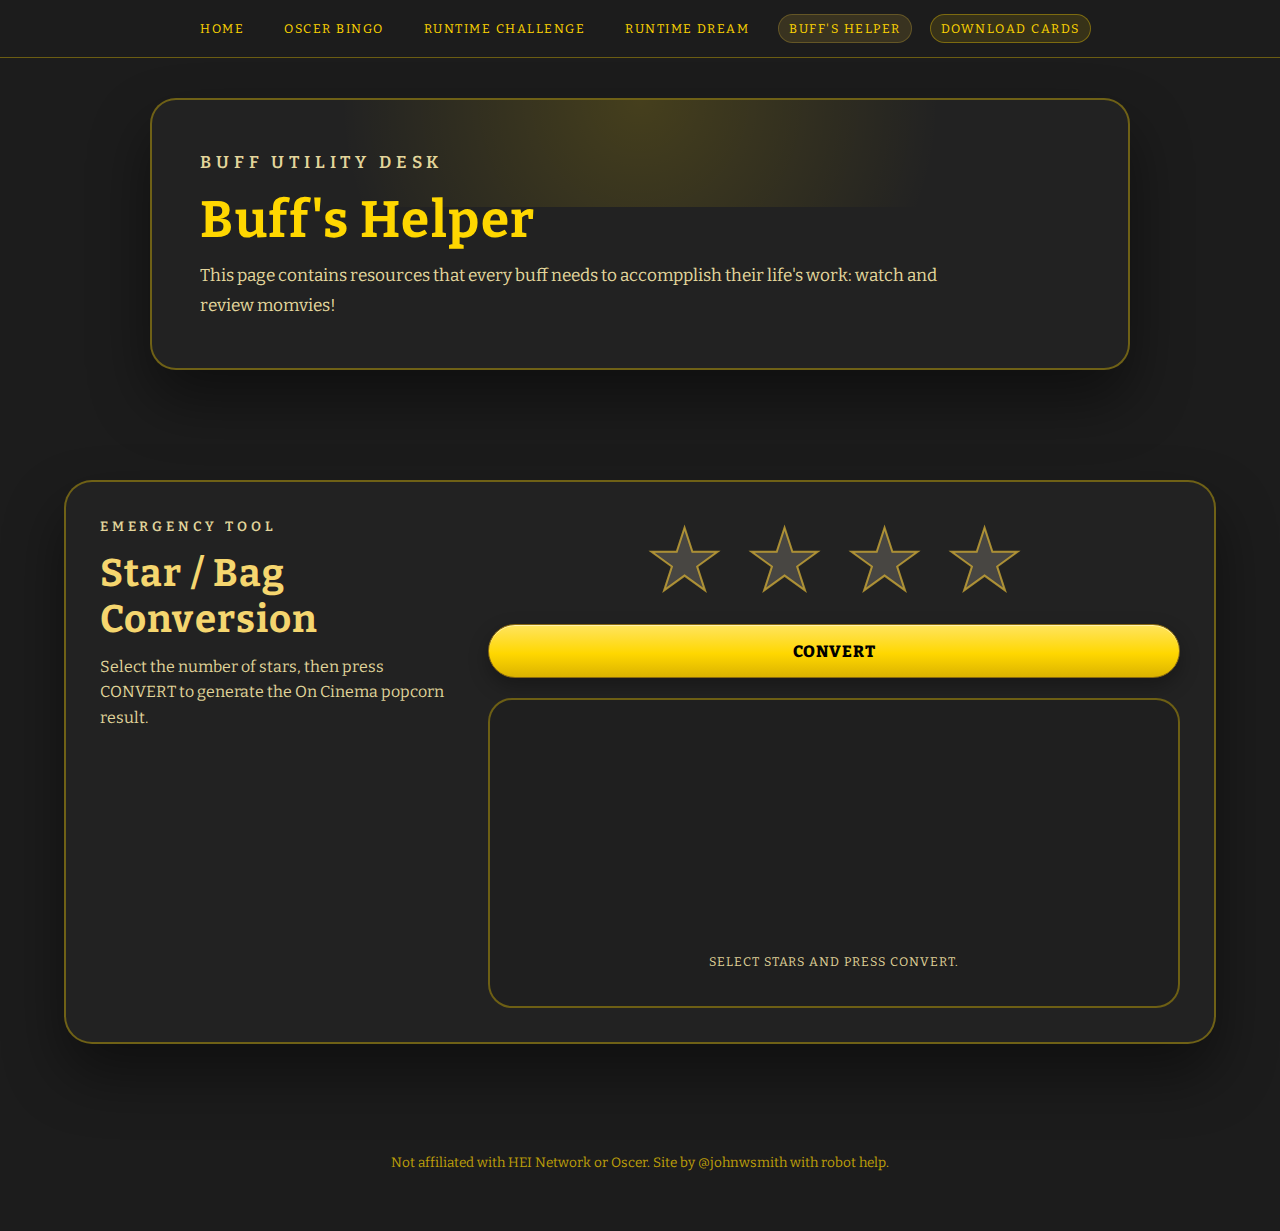
<file: buffs_helper.html>
<!DOCTYPE html>
<html lang="en">
<head>
  <meta charset="UTF-8" />
  <meta name="viewport" content="width=device-width, initial-scale=1.0" />
  <title>Oscer.com - Buff's Helper</title>
  <link rel="stylesheet" href="site.css" />
</head>
<body class="landing helper-page">
  <nav class="site-nav" aria-label="Primary">
    <a href="index.html">Home</a>
    <a href="bingo.html">Oscer Bingo</a>
    <a href="runtimes.html">Runtime Challenge</a>
    <a href="runtime_dream.html">Runtime Dream</a>
    <a class="is-current" href="buffs_helper.html">Buff's Helper</a>
    <a class="nav-cta" href="Oscer_Bingo_Oscar_2025.pdf">Download Cards</a>
  </nav>

  <main>
    <section class="hero-countdown helper-hero">
      <div class="page">
        <div class="countdown-card countdown-hero helper-intro">
          <p class="eyebrow">Buff Utility Desk</p>
          <h1>Buff's Helper</h1>
          <p>This page contains resources that every buff needs to accompplish their life's work: watch and review momvies!</p>
        </div>
      </div>
    </section>

    <section class="section">
      <div class="page">
        <div class="helper-grid">
          <article class="helper-module">
            <div class="helper-module-copy">
              <p class="eyebrow">Emergency Tool</p>
              <h2>Star / Bag Conversion</h2>
              <p>Select the number of stars, then press CONVERT to generate the On Cinema popcorn result.</p>
            </div>

            <div class="helper-converter">
              <div class="star-rating" data-star-rating role="group" aria-label="Choose a star rating in half-star increments">
                <button class="star-button" type="button" data-star-button data-star-index="1" aria-label="Up to 1 star">
                  <span class="star-base" aria-hidden="true"><span>★</span></span>
                  <span class="star-fill" data-star-fill aria-hidden="true"><span>★</span></span>
                </button>
                <button class="star-button" type="button" data-star-button data-star-index="2" aria-label="Up to 2 stars">
                  <span class="star-base" aria-hidden="true"><span>★</span></span>
                  <span class="star-fill" data-star-fill aria-hidden="true"><span>★</span></span>
                </button>
                <button class="star-button" type="button" data-star-button data-star-index="3" aria-label="Up to 3 stars">
                  <span class="star-base" aria-hidden="true"><span>★</span></span>
                  <span class="star-fill" data-star-fill aria-hidden="true"><span>★</span></span>
                </button>
                <button class="star-button" type="button" data-star-button data-star-index="4" aria-label="Up to 4 stars">
                  <span class="star-base" aria-hidden="true"><span>★</span></span>
                  <span class="star-fill" data-star-fill aria-hidden="true"><span>★</span></span>
                </button>
              </div>

              <button class="helper-convert-btn" type="button" data-convert-button>CONVERT</button>

              <div class="popcorn-stage is-empty" data-popcorn-stage>
                <div class="popcorn-bag-wall" data-popcorn-wall aria-live="polite" aria-label="Converted popcorn bag count"></div>
                <p class="popcorn-caption" data-popcorn-caption>Hover or tap the stars to convert.</p>
              </div>
            </div>
          </article>
        </div>
      </div>
    </section>
  </main>

  <audio id="pop-sound" preload="auto">
    <source src="pop.wav" type="audio/mp4" />
    <source src="pop.wav" />
  </audio>

  <footer class="site-footer">
    Not affiliated with HEI Network or Oscer. Site by @johnwsmith with robot help.
  </footer>

  <script>
    (function () {
      const popcornImageSrc = "1_bag.png";
      const starButtons = Array.from(document.querySelectorAll("[data-star-button]"));
      const convertButton = document.querySelector("[data-convert-button]");
      const popcornStage = document.querySelector("[data-popcorn-stage]");
      const popcornWall = document.querySelector("[data-popcorn-wall]");
      const popcornCaption = document.querySelector("[data-popcorn-caption]");
      const popSound = document.getElementById("pop-sound");

      if (!starButtons.length || !convertButton || !popcornStage || !popcornWall || !popcornCaption) {
        return;
      }

      let selectedValue = 0;
      let hoverValue = null;
      let revealTimers = [];

      function formatNumber(value) {
        return Number(value.toFixed(3)).toString();
      }

      function paintStars(value) {
        starButtons.forEach((button, index) => {
          const fill = button.querySelector("[data-star-fill]");
          const step = value - index;
          let width = 0;

          if (step >= 1) {
            width = 100;
          } else if (step >= 0.5) {
            width = 50;
          }

          if (fill) {
            fill.style.width = width + "%";
          }
        });
      }

      function clearRevealTimers() {
        revealTimers.forEach((timerId) => clearTimeout(timerId));
        revealTimers = [];
      }

      function createBag(fillAmount, isEntering) {
        const bag = document.createElement("div");
        bag.className = "popcorn-bag" + (isEntering ? " is-entering" : "");
        bag.style.setProperty("--bag-fill", fillAmount.toString());

        const image = document.createElement("img");
        image.src = popcornImageSrc;
        image.alt = "Popcorn bag";

        bag.appendChild(image);
        return bag;
      }

      function buildBagFillList(exactBags) {
        const fills = [];
        const fullBagCount = Math.floor(exactBags);
        const remainder = exactBags - fullBagCount;

        for (let i = 0; i < fullBagCount; i += 1) {
          fills.push(1);
        }
        if (remainder > 0.001) {
          fills.push(Number(remainder.toFixed(4)));
        }

        return fills;
      }

      function playPop() {
        if (!popSound) {
          return;
        }

        popSound.currentTime = 0;
        popSound.play().catch(() => {});
      }

      function revealBags(fills, withAudio) {
        clearRevealTimers();
        popcornWall.replaceChildren();

        fills.forEach((fill, index) => {
          const timerId = setTimeout(() => {
            const bag = createBag(fill, true);
            popcornWall.appendChild(bag);

            if (withAudio) {
              playPop();
            }
          }, index * 170);

          revealTimers.push(timerId);
        });
      }

      function paintSelection(value) {
        paintStars(value);
      }

      function convertSelected(playAudio) {
        const exactBags = selectedValue * 1.25;
        const fills = buildBagFillList(exactBags);
        popcornStage.classList.toggle("is-empty", exactBags === 0);

        if (fills.length) {
          revealBags(fills, playAudio);
        } else {
          clearRevealTimers();
          popcornWall.replaceChildren();
        }

        popcornCaption.textContent = exactBags === 0
          ? "Select stars and press CONVERT."
          : `${formatNumber(selectedValue)} ${selectedValue === 1 ? "star" : "stars"} converts to ${formatNumber(exactBags)} ${exactBags === 1 ? "bag" : "bags"} of popcorn`;
      }

      function getHalfStarValue(event, button) {
        const rect = button.getBoundingClientRect();
        const pointerX = typeof event.clientX === "number" ? event.clientX : rect.left + rect.width;
        const half = pointerX - rect.left <= rect.width / 2 ? 0.5 : 1;

        return Math.max(0.5, Number(button.dataset.starIndex) - 1 + half);
      }

      function setSelection(value) {
        selectedValue = Math.max(0, Math.min(4, value));
        hoverValue = null;
        paintSelection(selectedValue);
      }

      starButtons.forEach((button) => {
        button.addEventListener("pointermove", (event) => {
          if (event.pointerType === "touch") {
            return;
          }

          hoverValue = getHalfStarValue(event, button);
          paintSelection(hoverValue);
        });

        button.addEventListener("pointerleave", () => {
          hoverValue = null;
          paintSelection(selectedValue);
        });

        button.addEventListener("click", (event) => {
          setSelection(getHalfStarValue(event, button));
        });

        button.addEventListener("focus", () => {
          paintSelection(Number(button.dataset.starIndex));
        });

        button.addEventListener("blur", () => {
          paintSelection(selectedValue);
        });

        button.addEventListener("keydown", (event) => {
          if (event.key === "ArrowRight" || event.key === "ArrowUp") {
            event.preventDefault();
            setSelection(selectedValue + 0.5);
          }

          if (event.key === "ArrowLeft" || event.key === "ArrowDown") {
            event.preventDefault();
            setSelection(selectedValue - 0.5);
          }
        });
      });

      convertButton.addEventListener("click", () => convertSelected(true));
      paintSelection(0);
      convertSelected(false);
    })();
  </script>
</body>
</html>
</file>
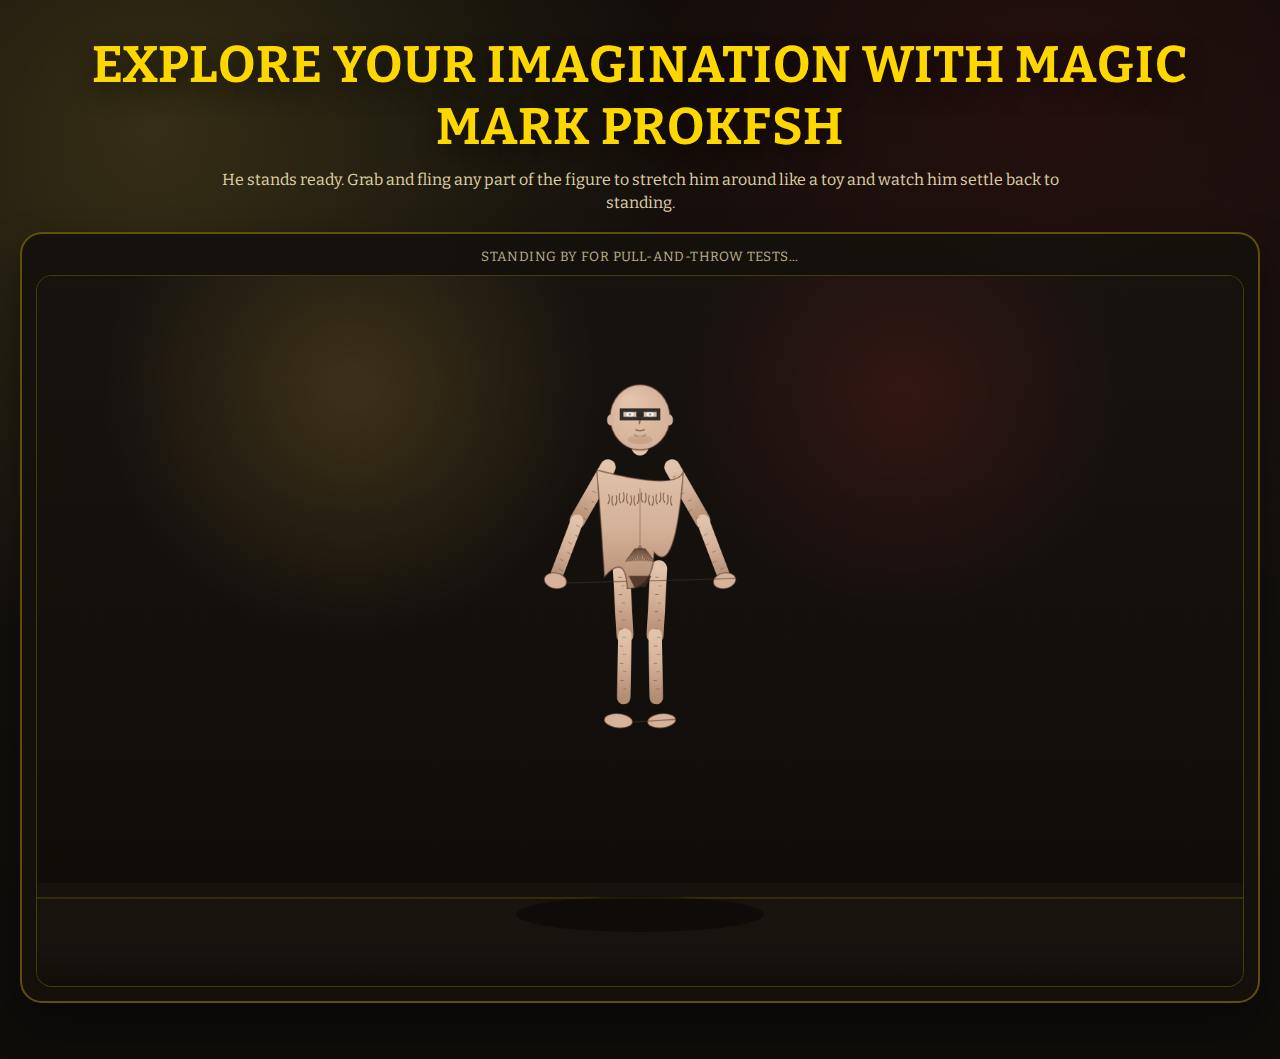
<file: magicmark.html>
<!DOCTYPE html>
<html lang="en">
<head>
  <meta charset="UTF-8" />
  <meta name="viewport" content="width=device-width, initial-scale=1.0" />
  <title>Magic Mark</title>
  <link rel="stylesheet" href="site.css" />
  <style>
    body.magicmark-page {
      margin: 0;
      min-height: 100vh;
      background:
        radial-gradient(circle at 12% 12%, rgba(255, 214, 78, 0.16), transparent 36%),
        radial-gradient(circle at 82% 8%, rgba(152, 29, 29, 0.16), transparent 38%),
        linear-gradient(180deg, #0d0c09 0%, #14110e 48%, #0f0d0a 100%);
      color: #f7e8be;
      font-family: var(--font-body);
    }

    .magicmark-main {
      max-width: 1360px;
      margin: 0 auto;
      padding: 34px 20px 56px;
    }

    .magicmark-header {
      text-align: center;
      margin-bottom: 18px;
    }

    .magicmark-header h1 {
      margin: 0;
      font-size: clamp(1.8rem, 4.6vw, 3.2rem);
      color: #ffd700;
      letter-spacing: 0.02em;
      font-family: var(--font-display);
      text-transform: uppercase;
      text-shadow: 0 10px 24px rgba(0, 0, 0, 0.45);
    }

    .magicmark-header p {
      margin: 10px auto 0;
      max-width: 900px;
      color: rgba(247, 232, 190, 0.9);
      font-size: 1rem;
      line-height: 1.45;
    }

    .magicmark-panel {
      background: rgba(20, 17, 13, 0.94);
      border: 2px solid rgba(255, 215, 0, 0.32);
      border-radius: 22px;
      padding: 14px;
      box-shadow: 0 20px 40px rgba(0, 0, 0, 0.48);
    }

    .magicmark-status {
      margin: 0 0 10px;
      text-align: center;
      font-size: 0.84rem;
      color: rgba(247, 232, 190, 0.74);
      letter-spacing: 0.03em;
      text-transform: uppercase;
    }

    .magicmark-canvas-wrap {
      border: 1px solid rgba(255, 215, 0, 0.22);
      border-radius: 16px;
      overflow: hidden;
      background: #12100d;
    }

    #magicRigCanvas {
      width: 100%;
      height: auto;
      display: block;
      aspect-ratio: 17 / 10;
      touch-action: none;
      cursor: grab;
    }

    #magicRigCanvas.is-dragging {
      cursor: grabbing;
    }

    @media (max-width: 760px) {
      .magicmark-main {
        padding: 20px 12px 36px;
      }

      .magicmark-header p {
        font-size: 0.92rem;
      }
    }
  </style>
</head>
<body class="magicmark-page">
  <main class="magicmark-main">
    <header class="magicmark-header">
      <h1>Explore Your Imagination with Magic Mark Prokfsh</h1>
      <p>He stands ready. Grab and fling any part of the figure to stretch him around like a toy and watch him settle back to standing.</p>
    </header>

    <section class="magicmark-panel">
      <p class="magicmark-status" id="statusText">Standing by for pull-and-throw tests...</p>
      <div class="magicmark-canvas-wrap">
        <canvas id="magicRigCanvas" width="1700" height="1000" aria-label="Magic Mark stretch figure canvas"></canvas>
      </div>
    </section>
  </main>

  <script>
    (() => {
      const canvas = document.getElementById("magicRigCanvas");
      const ctx = canvas.getContext("2d");
      const statusText = document.getElementById("statusText");
      if (!ctx || !statusText) {
        return;
      }

      const SKIN = {
        light: "#e2c3ab",
        base: "#d5b299",
        shadow: "#b48c72",
        deep: "#8e6752",
        outline: "rgba(72, 47, 34, 0.55)"
      };

      const RIG = {
        head_center: [0.5, 0.15],
        neck: [0.5, 0.23],
        shoulder_left: [0.445, 0.285],
        shoulder_right: [0.555, 0.285],
        chest: [0.5, 0.355],
        waist: [0.5, 0.47],
        pelvis: [0.5, 0.56],
        hip_left: [0.468, 0.56],
        hip_right: [0.532, 0.56],
        elbow_left: [0.392, 0.43],
        elbow_right: [0.608, 0.43],
        wrist_left: [0.355, 0.585],
        wrist_right: [0.645, 0.585],
        knee_left: [0.474, 0.74],
        knee_right: [0.526, 0.74],
        ankle_left: [0.472, 0.91],
        ankle_right: [0.528, 0.91],
        foot_left: [0.463, 0.965],
        foot_right: [0.537, 0.965]
      };

      const BONE_LINKS = [
        ["neck", "head_center", 0.27, 1.45],
        ["neck", "shoulder_left", 0.34, 1.25],
        ["neck", "shoulder_right", 0.34, 1.25],
        ["shoulder_left", "elbow_left", 0.26, 2.6],
        ["elbow_left", "wrist_left", 0.24, 2.8],
        ["shoulder_right", "elbow_right", 0.26, 2.6],
        ["elbow_right", "wrist_right", 0.24, 2.8],
        ["neck", "chest", 0.32, 1.45],
        ["chest", "waist", 0.34, 1.55],
        ["waist", "pelvis", 0.34, 1.55],
        ["pelvis", "hip_left", 0.36, 1.35],
        ["pelvis", "hip_right", 0.36, 1.35],
        ["hip_left", "knee_left", 0.3, 2.55],
        ["knee_left", "ankle_left", 0.28, 2.7],
        ["ankle_left", "foot_left", 0.36, 1.6],
        ["hip_right", "knee_right", 0.3, 2.55],
        ["knee_right", "ankle_right", 0.28, 2.7],
        ["ankle_right", "foot_right", 0.36, 1.6]
      ];

      const BRACES = [
        ["shoulder_left", "shoulder_right", 0.46, 1.24],
        ["hip_left", "hip_right", 0.48, 1.2],
        ["shoulder_left", "hip_left", 0.25, 1.42],
        ["shoulder_right", "hip_right", 0.25, 1.42],
        ["shoulder_left", "hip_right", 0.16, 1.72],
        ["shoulder_right", "hip_left", 0.16, 1.72],
        ["chest", "hip_left", 0.22, 1.48],
        ["chest", "hip_right", 0.22, 1.48]
      ];

      const DRAGGABLE = [
        "head_center",
        "neck",
        "shoulder_left",
        "shoulder_right",
        "chest",
        "waist",
        "pelvis",
        "elbow_left",
        "elbow_right",
        "wrist_left",
        "wrist_right",
        "hip_left",
        "hip_right",
        "knee_left",
        "knee_right",
        "ankle_left",
        "ankle_right"
      ];

      const state = {
        points: {},
        rest: {},
        constraints: [],
        springs: [],
        draggedId: null,
        pointer: { x: 0, y: 0 },
        pointerVelocity: { x: 0, y: 0 },
        lastPointerTime: 0,
        headRadius: 54,
        groundY: canvas.height - 125
      };

      function setStatus(text) {
        statusText.textContent = text;
      }

      function toCanvas(nx, ny) {
        const scale = Math.min(canvas.width, canvas.height) * 0.52;
        const centerX = canvas.width * 0.5;
        const topOffset = canvas.height * 0.12;
        return [
          centerX + (nx - 0.5) * scale * 1.58,
          topOffset + ny * scale
        ];
      }

      function createPoint(x, y) {
        return { x, y, px: x, py: y };
      }

      function distance(a, b) {
        return Math.hypot(b.x - a.x, b.y - a.y);
      }

      function createConstraint(aId, bId, stiffness, maxStretch) {
        const a = state.points[aId];
        const b = state.points[bId];
        const rest = distance(a, b);
        return {
          a: aId,
          b: bId,
          rest,
          stiffness,
          max: rest * maxStretch
        };
      }

      function initializeFigure() {
        state.points = {};
        state.rest = {};
        state.constraints = [];
        state.springs = [];

        Object.entries(RIG).forEach(([id, normalized]) => {
          const [x, y] = toCanvas(normalized[0], normalized[1]);
          state.points[id] = createPoint(x, y);
          state.rest[id] = { x, y };
        });

        BONE_LINKS.forEach((entry) => {
          state.constraints.push(createConstraint(entry[0], entry[1], entry[2], entry[3]));
        });
        BRACES.forEach((entry) => {
          state.constraints.push(createConstraint(entry[0], entry[1], entry[2], entry[3]));
        });

        Object.keys(state.points).forEach((id) => {
          let stiffness = 0.025;
          if (id.includes("ankle") || id.includes("foot")) {
            stiffness = 0.06;
          } else if (id.includes("knee") || id.includes("wrist")) {
            stiffness = 0.038;
          } else if (id === "waist" || id === "pelvis") {
            stiffness = 0.03;
          } else if (id === "head_center" || id === "neck") {
            stiffness = 0.034;
          }
          state.springs.push({ id, stiffness });
        });

        state.groundY = canvas.height - 125;
        const headToNeck = distance(state.points.head_center, state.points.neck);
        state.headRadius = Math.max(46, Math.min(62, headToNeck * 0.97));
        setStatus("Standing by for pull-and-throw tests...");
      }

      function resetToStand() {
        Object.entries(state.rest).forEach(([id, rest]) => {
          const point = state.points[id];
          point.x = rest.x;
          point.y = rest.y;
          point.px = rest.x;
          point.py = rest.y;
        });
        state.draggedId = null;
        canvas.classList.remove("is-dragging");
        setStatus("Standing by for pull-and-throw tests...");
      }

      function applyConstraint(constraint) {
        const a = state.points[constraint.a];
        const b = state.points[constraint.b];
        const dx = b.x - a.x;
        const dy = b.y - a.y;
        const currentDistance = Math.hypot(dx, dy) || 0.00001;

        let target = constraint.rest;
        let strength = constraint.stiffness;

        if (currentDistance > constraint.max) {
          target = constraint.max;
          strength = Math.max(strength, 0.56);
        }

        const delta = (currentDistance - target) / currentDistance;
        const offsetX = dx * 0.5 * delta * strength;
        const offsetY = dy * 0.5 * delta * strength;

        if (state.draggedId !== constraint.a) {
          a.x += offsetX;
          a.y += offsetY;
        }
        if (state.draggedId !== constraint.b) {
          b.x -= offsetX;
          b.y -= offsetY;
        }
      }

      function applyHomeSpring(spring) {
        if (spring.id === state.draggedId) {
          return;
        }
        const point = state.points[spring.id];
        const rest = state.rest[spring.id];
        point.x += (rest.x - point.x) * spring.stiffness;
        point.y += (rest.y - point.y) * spring.stiffness;
      }

      function integrate() {
        const damping = 0.06;
        const gravity = 0.78;
        const floorBounce = 0.18;

        Object.entries(state.points).forEach(([id, point]) => {
          if (id === state.draggedId) {
            return;
          }

          const vx = (point.x - point.px) * (1 - damping);
          const vy = (point.y - point.py) * (1 - damping) + gravity;

          point.px = point.x;
          point.py = point.y;
          point.x += vx;
          point.y += vy;

          if (point.y > state.groundY) {
            point.y = state.groundY;
            point.py = point.y + vy * -floorBounce;
            point.px = point.x - vx * 0.7;
          }

          if (point.x < 74) {
            point.x = 74;
            point.px = point.x + vx * -0.3;
          }
          if (point.x > canvas.width - 74) {
            point.x = canvas.width - 74;
            point.px = point.x + vx * -0.3;
          }
        });

        if (state.draggedId) {
          const point = state.points[state.draggedId];
          point.x = state.pointer.x;
          point.y = state.pointer.y;
          point.px = point.x - state.pointerVelocity.x * 0.16;
          point.py = point.y - state.pointerVelocity.y * 0.16;
        }
      }

      function stepSimulation() {
        integrate();
        for (let i = 0; i < 17; i += 1) {
          state.constraints.forEach(applyConstraint);
          state.springs.forEach(applyHomeSpring);
        }
      }

      function drawBackground() {
        const bg = ctx.createLinearGradient(0, 0, 0, canvas.height);
        bg.addColorStop(0, "#17130f");
        bg.addColorStop(0.58, "#130f0c");
        bg.addColorStop(1, "#0f0c08");
        ctx.fillStyle = bg;
        ctx.fillRect(0, 0, canvas.width, canvas.height);

        const glowA = ctx.createRadialGradient(canvas.width * 0.26, canvas.height * 0.16, 24, canvas.width * 0.26, canvas.height * 0.16, 350);
        glowA.addColorStop(0, "rgba(255, 208, 72, 0.16)");
        glowA.addColorStop(1, "rgba(255, 208, 72, 0)");
        ctx.fillStyle = glowA;
        ctx.fillRect(0, 0, canvas.width, canvas.height);

        const glowB = ctx.createRadialGradient(canvas.width * 0.72, canvas.height * 0.17, 24, canvas.width * 0.72, canvas.height * 0.17, 320);
        glowB.addColorStop(0, "rgba(172, 42, 42, 0.18)");
        glowB.addColorStop(1, "rgba(172, 42, 42, 0)");
        ctx.fillStyle = glowB;
        ctx.fillRect(0, 0, canvas.width, canvas.height);

        const floorGrad = ctx.createLinearGradient(0, state.groundY - 20, 0, canvas.height);
        floorGrad.addColorStop(0, "rgba(47, 37, 25, 0.18)");
        floorGrad.addColorStop(1, "rgba(17, 13, 10, 0.96)");
        ctx.fillStyle = floorGrad;
        ctx.fillRect(0, state.groundY - 20, canvas.width, canvas.height - state.groundY + 20);

        ctx.strokeStyle = "rgba(255, 215, 0, 0.16)";
        ctx.lineWidth = 2;
        ctx.beginPath();
        ctx.moveTo(0, state.groundY + 1);
        ctx.lineTo(canvas.width, state.groundY + 1);
        ctx.stroke();
      }

      function drawShadow() {
        const pelvis = state.points.pelvis;
        if (!pelvis) {
          return;
        }
        ctx.fillStyle = "rgba(0, 0, 0, 0.38)";
        ctx.beginPath();
        ctx.ellipse(pelvis.x, state.groundY + 24, 175, 25, 0, 0, Math.PI * 2);
        ctx.fill();
      }

      function strokeLimb(aId, bId, width) {
        const a = state.points[aId];
        const b = state.points[bId];
        if (!a || !b) {
          return;
        }

        const grad = ctx.createLinearGradient(a.x, a.y, b.x, b.y);
        grad.addColorStop(0, SKIN.light);
        grad.addColorStop(0.45, SKIN.base);
        grad.addColorStop(1, SKIN.shadow);

        ctx.strokeStyle = grad;
        ctx.lineWidth = width;
        ctx.lineCap = "round";
        ctx.beginPath();
        ctx.moveTo(a.x, a.y);
        ctx.lineTo(b.x, b.y);
        ctx.stroke();
      }

      function drawHairAlongSegment(aId, bId, count, size, color) {
        const a = state.points[aId];
        const b = state.points[bId];
        if (!a || !b) {
          return;
        }

        const dx = b.x - a.x;
        const dy = b.y - a.y;
        const length = Math.hypot(dx, dy) || 1;
        const nx = -dy / length;
        const ny = dx / length;

        ctx.strokeStyle = color;
        ctx.lineWidth = 1;
        ctx.lineCap = "round";
        for (let i = 0; i < count; i += 1) {
          const t = (i + 1) / (count + 1);
          const px = a.x + dx * t;
          const py = a.y + dy * t;
          const direction = i % 2 === 0 ? 1 : -1;
          ctx.beginPath();
          ctx.moveTo(px, py);
          ctx.lineTo(px + nx * size * direction, py + ny * size * direction);
          ctx.stroke();
        }
      }

      function drawLimbs() {
        strokeLimb("neck", "head_center", 24);
        strokeLimb("shoulder_left", "elbow_left", 22);
        strokeLimb("elbow_left", "wrist_left", 18);
        strokeLimb("shoulder_right", "elbow_right", 22);
        strokeLimb("elbow_right", "wrist_right", 18);
        strokeLimb("hip_left", "knee_left", 24);
        strokeLimb("knee_left", "ankle_left", 19);
        strokeLimb("hip_right", "knee_right", 24);
        strokeLimb("knee_right", "ankle_right", 19);

        drawHairAlongSegment("shoulder_left", "wrist_left", 12, 5, "rgba(87, 60, 45, 0.52)");
        drawHairAlongSegment("shoulder_right", "wrist_right", 12, 5, "rgba(87, 60, 45, 0.52)");
        drawHairAlongSegment("hip_left", "ankle_left", 14, 4, "rgba(87, 60, 45, 0.55)");
        drawHairAlongSegment("hip_right", "ankle_right", 14, 4, "rgba(87, 60, 45, 0.55)");
      }

      function drawHandsAndFeet() {
        const wl = state.points.wrist_left;
        const wr = state.points.wrist_right;
        const fl = state.points.foot_left;
        const fr = state.points.foot_right;
        if (!wl || !wr || !fl || !fr) {
          return;
        }

        ctx.fillStyle = SKIN.base;
        ctx.strokeStyle = SKIN.outline;
        ctx.lineWidth = 1.6;

        ctx.beginPath();
        ctx.ellipse(wl.x, wl.y + 4, 16, 11, 0.2, 0, Math.PI * 2);
        ctx.ellipse(wr.x, wr.y + 4, 16, 11, -0.2, 0, Math.PI * 2);
        ctx.fill();
        ctx.stroke();

        ctx.beginPath();
        ctx.ellipse(fl.x, fl.y + 4, 20, 10, 0.1, 0, Math.PI * 2);
        ctx.ellipse(fr.x, fr.y + 4, 20, 10, -0.1, 0, Math.PI * 2);
        ctx.fill();
        ctx.stroke();
      }

      function drawTorso() {
        const sl = state.points.shoulder_left;
        const sr = state.points.shoulder_right;
        const chest = state.points.chest;
        const waist = state.points.waist;
        const pelvis = state.points.pelvis;
        const hl = state.points.hip_left;
        const hr = state.points.hip_right;
        if (!sl || !sr || !chest || !waist || !pelvis || !hl || !hr) {
          return;
        }

        const torsoGrad = ctx.createLinearGradient(0, sl.y - 10, 0, pelvis.y + 30);
        torsoGrad.addColorStop(0, SKIN.light);
        torsoGrad.addColorStop(0.52, SKIN.base);
        torsoGrad.addColorStop(1, SKIN.shadow);

        ctx.fillStyle = torsoGrad;
        ctx.strokeStyle = SKIN.outline;
        ctx.lineWidth = 2;
        ctx.beginPath();
        ctx.moveTo(sl.x - 16, sl.y + 4);
        ctx.quadraticCurveTo(chest.x - 58, chest.y - 2, hl.x - 24, hl.y + 12);
        ctx.quadraticCurveTo(waist.x - 20, waist.y + 24, pelvis.x - 18, pelvis.y + 28);
        ctx.quadraticCurveTo(pelvis.x + 18, pelvis.y + 28, waist.x + 20, waist.y + 24);
        ctx.quadraticCurveTo(hr.x + 24, hr.y + 12, sr.x + 16, sr.y + 4);
        ctx.quadraticCurveTo(chest.x + 58, chest.y - 2, sl.x - 16, sl.y + 4);
        ctx.closePath();
        ctx.fill();
        ctx.stroke();

        ctx.strokeStyle = "rgba(130, 90, 66, 0.38)";
        ctx.lineWidth = 1.8;
        ctx.beginPath();
        ctx.moveTo(chest.x, chest.y - 6);
        ctx.lineTo(waist.x, waist.y + 26);
        ctx.stroke();

        ctx.fillStyle = "rgba(114, 78, 58, 0.48)";
        ctx.beginPath();
        ctx.arc(waist.x, waist.y + 17, 3.2, 0, Math.PI * 2);
        ctx.fill();

        drawBodyHair(chest, waist, pelvis);
      }

      function drawBodyHair(chest, waist, pelvis) {
        ctx.strokeStyle = "rgba(77, 50, 35, 0.72)";
        ctx.lineWidth = 1.4;
        for (let i = 0; i < 18; i += 1) {
          const t = i / 17;
          const x = chest.x - 44 + t * 88;
          const y = chest.y + 2 + Math.sin(i * 1.2) * 2.5;
          ctx.beginPath();
          ctx.moveTo(x, y);
          ctx.quadraticCurveTo(x + (i % 2 === 0 ? 2 : -2), y + 8, x + (i % 2 === 0 ? -1 : 1), y + 13);
          ctx.stroke();
        }

        for (let i = 0; i < 15; i += 1) {
          const spread = (i - 7) * 2.9;
          ctx.beginPath();
          ctx.moveTo(waist.x + spread * 0.35, waist.y + 18 + Math.abs(spread) * 0.04);
          ctx.lineTo(waist.x + spread, waist.y + 35 + Math.abs(spread) * 0.07);
          ctx.stroke();
        }

        ctx.fillStyle = "rgba(64, 40, 28, 0.82)";
        ctx.beginPath();
        ctx.moveTo(pelvis.x - 16, pelvis.y + 10);
        ctx.lineTo(pelvis.x + 16, pelvis.y + 10);
        ctx.lineTo(pelvis.x + 8, pelvis.y + 26);
        ctx.lineTo(pelvis.x - 8, pelvis.y + 26);
        ctx.closePath();
        ctx.fill();
      }

      function drawHead() {
        const head = state.points.head_center;
        if (!head) {
          return;
        }
        const r = state.headRadius;

        const skullGrad = ctx.createRadialGradient(head.x - r * 0.34, head.y - r * 0.5, r * 0.15, head.x, head.y, r * 1.06);
        skullGrad.addColorStop(0, SKIN.light);
        skullGrad.addColorStop(1, SKIN.base);
        ctx.fillStyle = skullGrad;
        ctx.strokeStyle = SKIN.outline;
        ctx.lineWidth = 2;
        ctx.beginPath();
        ctx.ellipse(head.x, head.y, r * 0.92, r, 0, 0, Math.PI * 2);
        ctx.fill();
        ctx.stroke();

        ctx.fillStyle = SKIN.base;
        ctx.beginPath();
        ctx.ellipse(head.x - r * 0.9, head.y + r * 0.08, r * 0.11, r * 0.17, 0, 0, Math.PI * 2);
        ctx.ellipse(head.x + r * 0.9, head.y + r * 0.08, r * 0.11, r * 0.17, 0, 0, Math.PI * 2);
        ctx.fill();

        ctx.fillStyle = "rgba(178, 140, 112, 0.42)";
        ctx.beginPath();
        ctx.ellipse(head.x, head.y + r * 0.68, r * 0.38, r * 0.14, 0, 0, Math.PI * 2);
        ctx.fill();

        drawFace(head, r);
      }

      function drawFace(head, r) {
        const eyeY = head.y - r * 0.09;
        const eyeGap = r * 0.31;

        ctx.fillStyle = "#f3f2ee";
        ctx.beginPath();
        ctx.ellipse(head.x - eyeGap, eyeY, r * 0.12, r * 0.07, 0, 0, Math.PI * 2);
        ctx.ellipse(head.x + eyeGap, eyeY, r * 0.12, r * 0.07, 0, 0, Math.PI * 2);
        ctx.fill();

        ctx.fillStyle = "#7892ad";
        ctx.beginPath();
        ctx.arc(head.x - eyeGap, eyeY, r * 0.036, 0, Math.PI * 2);
        ctx.arc(head.x + eyeGap, eyeY, r * 0.036, 0, Math.PI * 2);
        ctx.fill();

        ctx.strokeStyle = "rgba(57, 40, 28, 0.58)";
        ctx.lineWidth = 2.1;
        ctx.beginPath();
        ctx.moveTo(head.x + r * 0.02, eyeY + r * 0.02);
        ctx.lineTo(head.x - r * 0.02, eyeY + r * 0.28);
        ctx.stroke();

        ctx.strokeStyle = "rgba(104, 73, 58, 0.6)";
        ctx.lineWidth = 2;
        ctx.beginPath();
        ctx.moveTo(head.x - r * 0.13, head.y + r * 0.38);
        ctx.quadraticCurveTo(head.x, head.y + r * 0.44, head.x + r * 0.13, head.y + r * 0.38);
        ctx.stroke();

        ctx.strokeStyle = "rgba(39, 36, 34, 0.95)";
        ctx.lineWidth = 5;
        const frameW = r * 0.51;
        const frameH = r * 0.26;
        ctx.strokeRect(head.x - eyeGap - frameW / 2, eyeY - frameH / 2, frameW, frameH);
        ctx.strokeRect(head.x + eyeGap - frameW / 2, eyeY - frameH / 2, frameW, frameH);
        ctx.beginPath();
        ctx.moveTo(head.x - r * 0.065, eyeY);
        ctx.lineTo(head.x + r * 0.065, eyeY);
        ctx.stroke();

        ctx.strokeStyle = "rgba(82, 58, 42, 0.42)";
        ctx.lineWidth = 1.2;
        ctx.beginPath();
        ctx.moveTo(head.x - r * 0.18, head.y + r * 0.52);
        ctx.lineTo(head.x - r * 0.08, head.y + r * 0.58);
        ctx.moveTo(head.x + r * 0.18, head.y + r * 0.52);
        ctx.lineTo(head.x + r * 0.08, head.y + r * 0.58);
        ctx.stroke();
      }

      function drawFrame() {
        drawBackground();
        drawShadow();
        drawLimbs();
        drawHandsAndFeet();
        drawTorso();
        drawHead();
      }

      function getCanvasPointer(event) {
        const rect = canvas.getBoundingClientRect();
        const scaleX = canvas.width / rect.width;
        const scaleY = canvas.height / rect.height;
        return {
          x: (event.clientX - rect.left) * scaleX,
          y: (event.clientY - rect.top) * scaleY
        };
      }

      function findNearestHandle(x, y) {
        let winner = null;
        let best = Infinity;
        DRAGGABLE.forEach((id) => {
          const point = state.points[id];
          const d = Math.hypot(point.x - x, point.y - y);
          if (d < 62 && d < best) {
            best = d;
            winner = id;
          }
        });
        return winner;
      }

      function pointerDown(event) {
        const p = getCanvasPointer(event);
        state.pointer.x = p.x;
        state.pointer.y = p.y;
        state.pointerVelocity.x = 0;
        state.pointerVelocity.y = 0;
        state.lastPointerTime = performance.now();

        const handleId = findNearestHandle(p.x, p.y);
        if (!handleId) {
          return;
        }

        state.draggedId = handleId;
        canvas.classList.add("is-dragging");
        canvas.setPointerCapture(event.pointerId);
        setStatus("Pulling " + handleId.replace(/_/g, " ") + "...");
      }

      function pointerMove(event) {
        const p = getCanvasPointer(event);
        const now = performance.now();
        const dt = Math.max(8, now - state.lastPointerTime);

        state.pointerVelocity.x = ((p.x - state.pointer.x) / dt) * 16;
        state.pointerVelocity.y = ((p.y - state.pointer.y) / dt) * 16;
        state.pointer.x = p.x;
        state.pointer.y = p.y;
        state.lastPointerTime = now;
      }

      function releaseDrag(event) {
        if (state.draggedId) {
          const point = state.points[state.draggedId];
          point.px = point.x - state.pointerVelocity.x * 0.92;
          point.py = point.y - state.pointerVelocity.y * 0.92;
        }
        state.draggedId = null;
        canvas.classList.remove("is-dragging");
        setStatus("Standing by for pull-and-throw tests...");

        if (event && canvas.hasPointerCapture(event.pointerId)) {
          canvas.releasePointerCapture(event.pointerId);
        }
      }

      function attachEvents() {
        canvas.addEventListener("pointerdown", pointerDown);
        canvas.addEventListener("pointermove", pointerMove);
        canvas.addEventListener("pointerup", releaseDrag);
        canvas.addEventListener("pointercancel", releaseDrag);
        canvas.addEventListener("dblclick", resetToStand);
      }

      function animate() {
        stepSimulation();
        drawFrame();
        requestAnimationFrame(animate);
      }

      attachEvents();
      initializeFigure();
      animate();
    })();
  </script>
</body>
</html>
</file>
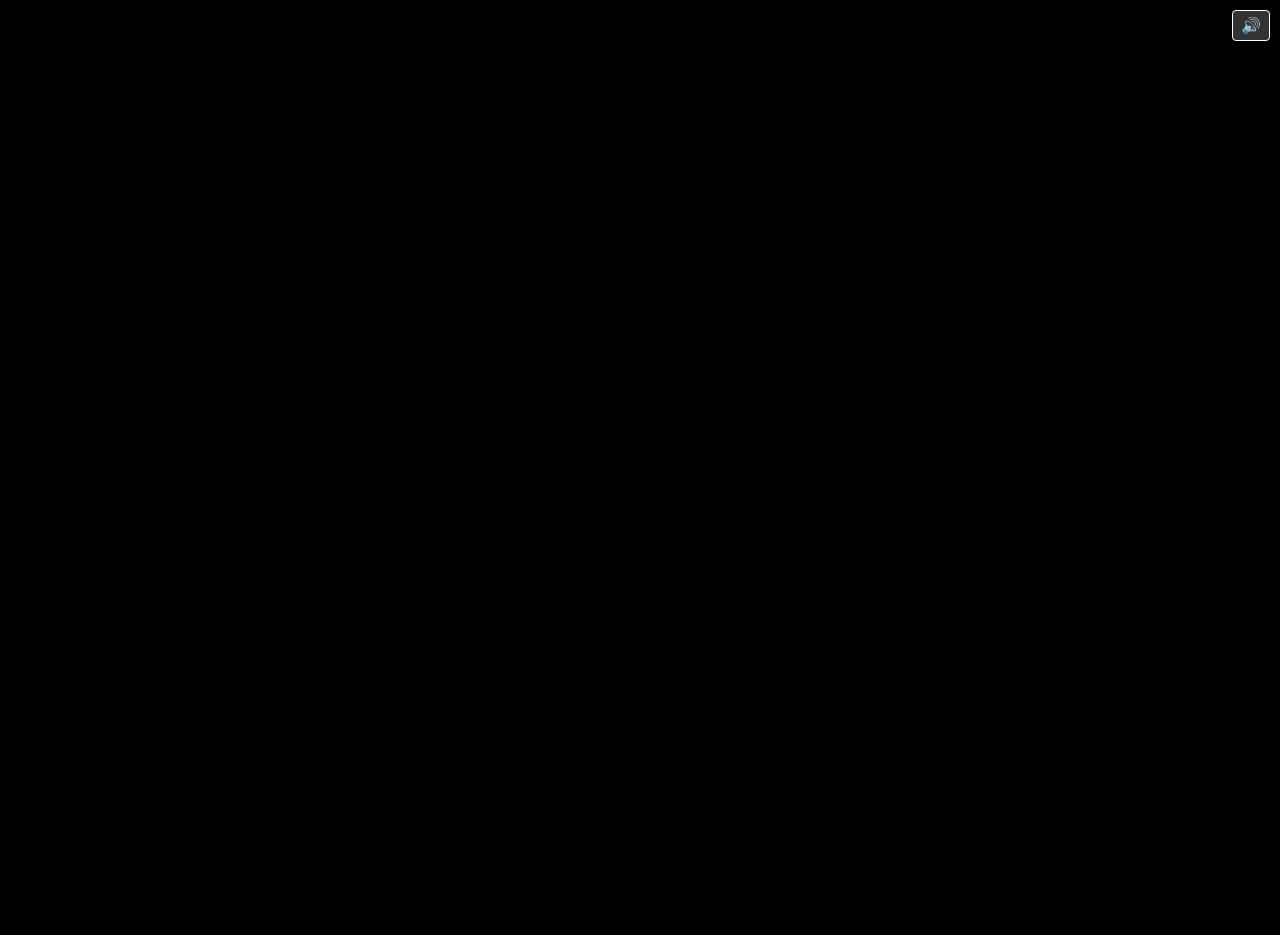
<file: runtime_dream.html>
<!DOCTYPE html>
<html lang="en">
<head>
  <meta charset="UTF-8">
  <title>Runtime Dream</title>
  <style>
    html, body {
      margin: 0; padding: 0; overflow: hidden;
      width: 100%; height: 100%;
      background: #000;
      font-family: sans-serif;
    }
    /* The container that will have its transform updated by JS */
    #zoom-container {
      position: relative;
      width: 100%;
      height: 100%;
      overflow: hidden;
      transition: transform 8s ease-in-out;
    }
    /* Audio toggle button */
    #audio-toggle {
      position: fixed;
      top: 10px;
      right: 10px;
      background: rgba(255, 255, 255, 0.2);
      border: 1px solid #fff;
      color: #fff;
      padding: 5px 8px;
      border-radius: 4px;
      cursor: pointer;
      z-index: 1000;
      user-select: none;
    }
    /* Main container for elements */
    #container {
      position: absolute;
      width: 100%; height: 100%;
      top: 0; left: 0;
    }
    /* Movie group container (poster + runtime) */
    .movie-group {
      position: absolute;
      display: flex;
      flex-direction: column;
      align-items: center;
      pointer-events: none;
      opacity: 1;
      transition: opacity 1s ease-out;
    }
    /* Poster styling with glow */
    .poster {
      width: 120px;
      border: 3px solid #fff;
      box-shadow: 0 0 15px rgba(255, 255, 255, 0.7);
      transition: transform 1.5s ease-in-out;
    }
    /* Runtime button with subtle swirl */
    .runtime-btn {
      margin-top: -5px;
      background: #ff6347;
      color: #fff;
      border: none;
      padding: 5px 10px;
      font-size: 0.8rem;
      border-radius: 5px;
      pointer-events: none;
      animation: timeWarp 4s ease-in-out infinite;
    }
    @keyframes timeWarp {
      0%, 100% { transform: rotate(0deg); }
      50% { transform: rotate(3deg) scale(1.05); }
    }
    /* Flicker / glitch effect for runtime text */
    .runtime-glitch {
      animation: glitchText 1s steps(2, end) 1;
    }
    @keyframes glitchText {
      0%   { opacity: 0; }
      50%  { opacity: 1; }
      100% { opacity: 1; }
    }
    /* Emoji styling */
    .emoji {
      position: absolute;
      font-size: 2rem;
      pointer-events: none;
      opacity: 1;
      transition: opacity 1s ease-out;
      text-shadow: 0 0 10px rgba(255,255,255,0.8);
    }
    /* Cloud-like drifting for movie groups */
    @keyframes cloudFloat {
      0% { transform: translate(0, 0); }
      50% { transform: translate(5px, -5px); }
      100% { transform: translate(0, 0); }
    }
    .cloud {
      animation: cloudFloat 10s ease-in-out infinite;
    }
    /* Simple styling for trailing "ghosts" */
    .poster-ghost {
      position: absolute;
      pointer-events: none;
      opacity: 0.6;
      transition: opacity 1s ease-out;
      z-index: -1;
    }
  </style>
</head>
<body>
  <!-- Audio toggle button -->
  <div id="audio-toggle">🔊</div>
  <!-- Background MIDI audio -->
  <audio id="bg-audio" src="stooges.mp3" loop>
    Your browser does not support the audio element.
  </audio>
  <div id="zoom-container">
    <div id="container"></div>
  </div>
  <script>
    // Basic CSV parser (assumes no commas in fields)
    function parseCSV(data) {
      const lines = data.trim().split('\n');
      const header = lines.shift().split(',');
      return lines.map(line => {
        const cols = line.split(',');
        let obj = {};
        header.forEach((key, idx) => {
          obj[key.trim()] = cols[idx] ? cols[idx].trim() : "";
        });
        return obj;
      });
    }

    // Global array to track movie groups.
    let allGroups = [];

  // Updated audio toggle button logic
const audioToggle = document.getElementById('audio-toggle');
const bgAudio = document.getElementById('bg-audio');
let audioOn = true; // Set initial state to true

// Auto-play the audio when the page loads
window.addEventListener('load', () => {
  bgAudio.play().catch(err => console.log("Play error:", err));
});

// Toggle audio on button click
audioToggle.addEventListener('click', function(e) {
  e.stopPropagation();
  audioOn = !audioOn;
  if(audioOn) {
    bgAudio.play().catch(err => console.log("Play error:", err));
    audioToggle.innerText = "🔊";
  } else {
    bgAudio.pause();
    audioToggle.innerText = "🔇";
  }
});



    // Update #zoom-container transform randomly every 8 seconds.
    const zoomContainer = document.getElementById('zoom-container');
    function updateZoom() {
      // Random scale between 0.8 and 1.3, random translation (-5% to 5%), random rotation (-5deg to 5deg)
      const scale = (0.8 + Math.random() * 0.5).toFixed(2);
      const translateX = (Math.random() * 33 - 5).toFixed(2);
      const translateY = (Math.random() * 22 - 5).toFixed(2);
      const rotate = (Math.random() * 10 - 5).toFixed(2);
      zoomContainer.style.transform = `translate(${translateX}%, ${translateY}%) scale(${scale}) rotate(${rotate}deg)`;
    }
    updateZoom();
    setInterval(updateZoom, 8000);

// Try to resume audio on any click
document.addEventListener('click', () => {
  if(audioOn && bgAudio.paused) {
    bgAudio.play().catch(err => console.log("Play error:", err));
  }
});

    // Fetch CSV
    fetch('https://docs.google.com/spreadsheets/d/e/2PACX-1vToIbm5XR9mtqOXHYzpF0jIXhGY9WI9m-QQak2KsZFB6CGVnRVRCPL3V6zFVbT6e_jLyGQM1e5XPjcX/pub?gid=534697964&single=true&output=csv')
      .then(resp => resp.text())
      .then(data => {
        const movies = parseCSV(data);
        const container = document.getElementById('container');

        // Collision avoidance
        function avoidCollisions(g) {
          const threshold = 100;
          allGroups.forEach(other => {
            if(other === g) return;
            const dx = g.x - other.x;
            const dy = g.y - other.y;
            const dist = Math.sqrt(dx*dx + dy*dy);
            if(dist < threshold) {
              const angle = Math.atan2(dy, dx);
              const push = (threshold - dist) / 2;
              g.x += Math.cos(angle) * push;
              g.y += Math.sin(angle) * push;
              other.x -= Math.cos(angle) * push;
              other.y -= Math.sin(angle) * push;
            }
          });
        }

        // Occasional runtime glitch
        function glitchRuntime(runtimeElem, originalText) {
          if(Math.random() < 0.2) {
            runtimeElem.classList.add('runtime-glitch');
            runtimeElem.innerText = Math.random() < 0.5 ? '∞ min' : (Math.floor(Math.random()*(-10)) + ' min');
            setTimeout(() => { runtimeElem.innerText = originalText; }, 500);
            setTimeout(() => { runtimeElem.classList.remove('runtime-glitch'); }, 1000);
          }
        }

        // Create trailing ghost for poster (optional trail effect)
        function createGhost(posterSrc, x, y, scale) {
          const ghost = document.createElement('img');
          ghost.src = posterSrc;
          ghost.className = 'poster-ghost';
          ghost.style.left = x + 'px';
          ghost.style.top = y + 'px';
          ghost.style.width = '120px';
          ghost.style.border = '3px solid #fff';
          ghost.style.boxShadow = '0 0 15px rgba(255, 255, 255, 0.7)';
          ghost.style.transform = 'scale(' + scale + ')';
          container.appendChild(ghost);
          setTimeout(() => { ghost.style.opacity = 0; }, 50);
          setTimeout(() => { if(ghost.parentNode) ghost.parentNode.removeChild(ghost); }, 1050);
        }

        function createMovieGroup() {
          if(!movies.length) return;
          const movie = movies[Math.floor(Math.random() * movies.length)];
          let g = {
            el: document.createElement('div'),
            x: Math.random() * (window.innerWidth - 200),
            y: Math.random() * (window.innerHeight - 200),
            vx: (Math.random() - 0.5) * 1.2,
            vy: (Math.random() - 0.5) * 1.2
          };
          g.el.className = 'movie-group cloud';
          container.appendChild(g.el);

          const posterElem = document.createElement('img');
          posterElem.src = movie.poster;
          posterElem.alt = movie.title;
          posterElem.className = 'poster';
          g.el.appendChild(posterElem);

          const runtimeElem = document.createElement('button');
          runtimeElem.className = 'runtime-btn';
          const runtimeText = movie.runtime + ' min';
          runtimeElem.innerText = runtimeText;
          g.el.appendChild(runtimeElem);

          // Random overall scale for the group.
          const scale = (0.7 + Math.random() * 0.8).toFixed(2);
          g.el.style.transform = 'scale(' + scale + ')';
          g.el.style.left = g.x + 'px';
          g.el.style.top = g.y + 'px';

          glitchRuntime(runtimeElem, runtimeText);
          allGroups.push(g);

          setTimeout(() => {
            g.el.style.opacity = 0;
            setTimeout(() => {
              if(g.el.parentNode) g.el.parentNode.removeChild(g.el);
              const idx = allGroups.indexOf(g);
              if(idx !== -1) allGroups.splice(idx, 1);
            }, 1000);
          }, 12000);
        }

        function createEmoji() {
          const emojis = ['🍿','🎬'];
          const e = document.createElement('div');
          e.className = 'emoji';
          e.innerText = emojis[Math.floor(Math.random()*emojis.length)];
          container.appendChild(e);
          const ex = Math.random() * (window.innerWidth - 50);
          const ey = Math.random() * (window.innerHeight - 50);
          e.style.left = ex + 'px';
          e.style.top = ey + 'px';
          setTimeout(() => { e.style.opacity = 0; }, 4000);
          setTimeout(() => { if(e.parentNode) e.parentNode.removeChild(e); }, 5000);
        }

        // Movement, collisions, and ghost trails.
        function animate() {
          allGroups.forEach(g => {
            if(Math.random() < 0.03) {
              const rect = g.el.getBoundingClientRect();
              createGhost(
                g.el.querySelector('.poster').src,
                rect.left,
                rect.top,
                parseFloat(g.el.style.transform.replace(/[^\d.]/g,'')) || 1
              );
            }
            g.x += g.vx;
            g.y += g.vy;
            if(g.x < 0 || g.x > window.innerWidth - 150) g.vx *= -1;
            if(g.y < 0 || g.y > window.innerHeight - 150) g.vy *= -1;
            avoidCollisions(g);
            g.el.style.left = g.x + 'px';
            g.el.style.top = g.y + 'px';
          });
          requestAnimationFrame(animate);
        }
        setInterval(createMovieGroup, 1000);
        setInterval(createEmoji, 2000);
        animate();
      })
      .catch(err => console.error(err));
    
    // On click, push movie groups away.
    document.addEventListener('click', function(e) {
      const clickX = e.clientX;
      const clickY = e.clientY;
      allGroups.forEach(g => {
        const dx = g.x - clickX;
        const dy = g.y - clickY;
        const distance = Math.sqrt(dx*dx + dy*dy) || 1;
        const strength = 20;
        g.vx += (dx/distance) * strength;
        g.vy += (dy/distance) * strength;
      });
    });
  </script>
</body>

  <footer style="text-align: center; font-size: 0.8em; color: #aaa; margin-top: 20px;">
  Not affiliated with HEI Network or Oscer. Site by @johnwsmith with robot help.
</footer>

</html>
</file>
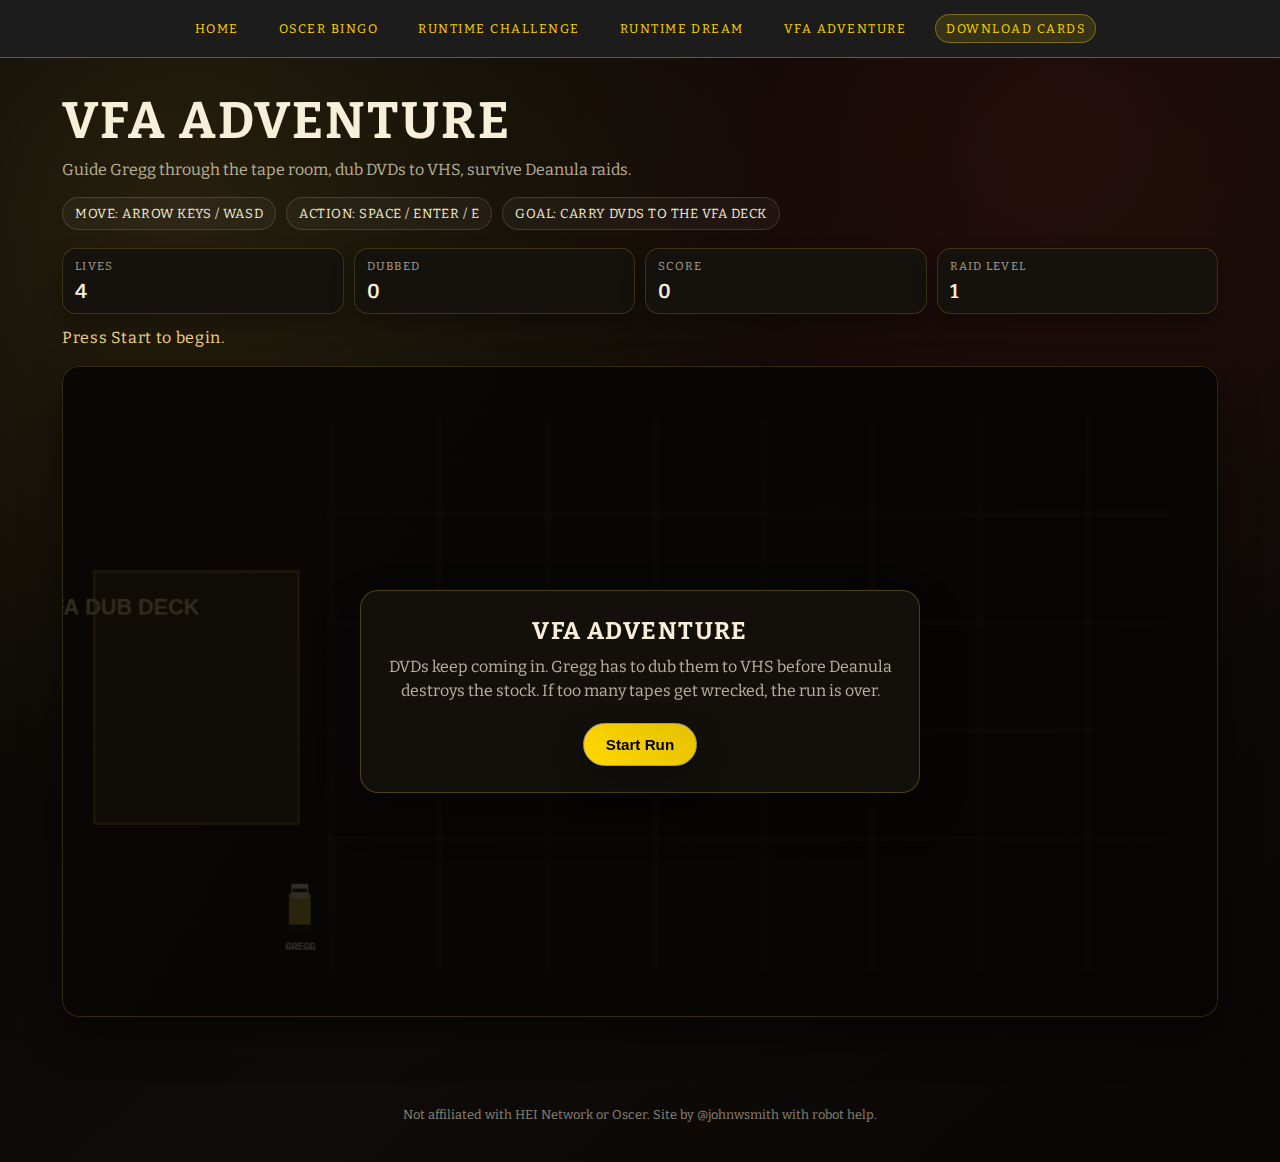
<file: vfa_adventure.html>
<!DOCTYPE html>
<html lang="en">
<head>
  <meta charset="UTF-8" />
  <meta name="viewport" content="width=device-width, initial-scale=1.0" />
  <title>Oscer.com - VFA Adventure</title>
  <link rel="stylesheet" href="site.css" />
  <style>
    :root {
      --vfa-bg: #090807;
      --vfa-panel: #15110d;
      --vfa-panel-border: rgba(212, 175, 55, 0.22);
      --vfa-ink: #f7efd9;
      --vfa-ink-soft: rgba(247, 239, 217, 0.72);
      --vfa-danger: #cc4235;
      --vfa-glow: rgba(212, 175, 55, 0.2);
    }

    body {
      margin: 0;
      background:
        radial-gradient(circle at 14% 18%, rgba(212, 175, 55, 0.15), transparent 42%),
        radial-gradient(circle at 82% 12%, rgba(128, 26, 24, 0.2), transparent 38%),
        linear-gradient(140deg, #060504, #0f0b08 60%, #080706);
      color: var(--vfa-ink);
      font-family: var(--font-body), sans-serif;
      min-height: 100vh;
    }

    .vfa-main {
      max-width: 1200px;
      margin: 0 auto;
      padding: 32px 22px 60px;
    }

    .vfa-header {
      display: flex;
      flex-wrap: wrap;
      justify-content: space-between;
      align-items: end;
      gap: 14px;
      margin-bottom: 18px;
    }

    .vfa-title {
      margin: 0;
      font-family: var(--font-display), serif;
      font-size: clamp(2rem, 4vw, 3.2rem);
      letter-spacing: 0.05em;
      text-transform: uppercase;
    }

    .vfa-subtitle {
      margin: 8px 0 0;
      color: var(--vfa-ink-soft);
      font-size: 1rem;
    }

    .vfa-legend {
      display: flex;
      flex-wrap: wrap;
      gap: 10px;
      margin-bottom: 18px;
    }

    .vfa-chip {
      padding: 8px 12px;
      border-radius: 999px;
      background: rgba(255, 255, 255, 0.04);
      border: 1px solid rgba(255, 255, 255, 0.14);
      font-size: 0.82rem;
      letter-spacing: 0.04em;
      text-transform: uppercase;
    }

    .vfa-hud {
      display: grid;
      grid-template-columns: repeat(auto-fit, minmax(140px, 1fr));
      gap: 10px;
      margin-bottom: 14px;
    }

    .hud-card {
      background: var(--vfa-panel);
      border: 1px solid var(--vfa-panel-border);
      border-radius: 14px;
      padding: 10px 12px;
      box-shadow: 0 12px 24px rgba(0, 0, 0, 0.3);
    }

    .hud-card .label {
      text-transform: uppercase;
      letter-spacing: 0.11em;
      font-size: 0.72rem;
      color: rgba(247, 239, 217, 0.65);
      margin: 0 0 6px;
    }

    .hud-card .value {
      margin: 0;
      font-weight: 600;
      font-size: 1.25rem;
    }

    .vfa-status {
      min-height: 24px;
      margin: 4px 0 14px;
      color: #f3d487;
      letter-spacing: 0.04em;
    }

    .game-shell {
      position: relative;
      border-radius: 18px;
      overflow: hidden;
      border: 1px solid var(--vfa-panel-border);
      box-shadow: 0 20px 40px rgba(0, 0, 0, 0.45);
      background: #070605;
    }

    #vfaCanvas {
      width: 100%;
      height: auto;
      display: block;
      aspect-ratio: 16 / 9;
      background: #0a0807;
      touch-action: none;
    }

    .overlay {
      position: absolute;
      inset: 0;
      background: rgba(6, 5, 4, 0.82);
      display: flex;
      align-items: center;
      justify-content: center;
      text-align: center;
      padding: 20px;
    }

    .overlay[hidden] {
      display: none;
    }

    .overlay-panel {
      max-width: 560px;
      background: rgba(21, 17, 13, 0.92);
      border: 1px solid rgba(212, 175, 55, 0.3);
      border-radius: 18px;
      padding: 26px;
      box-shadow: 0 20px 40px rgba(0, 0, 0, 0.35);
    }

    .overlay-panel h2 {
      margin: 0 0 10px;
      font-family: var(--font-display), serif;
      letter-spacing: 0.06em;
      text-transform: uppercase;
    }

    .overlay-panel p {
      margin: 0 0 20px;
      color: var(--vfa-ink-soft);
      line-height: 1.5;
    }

    .btn {
      cursor: pointer;
    }

    .touch-controls {
      margin-top: 16px;
      display: grid;
      grid-template-columns: repeat(3, minmax(56px, 1fr));
      gap: 8px;
      max-width: 280px;
    }

    .touch-controls button {
      min-height: 52px;
      border-radius: 12px;
      border: 1px solid rgba(212, 175, 55, 0.25);
      background: rgba(255, 255, 255, 0.06);
      color: #f7efd9;
      font-size: 1rem;
      font-weight: 700;
      text-transform: uppercase;
    }

    .touch-controls button:active {
      background: rgba(212, 175, 55, 0.2);
    }

    .touch-controls .spacer {
      visibility: hidden;
    }

    .vfa-footer {
      text-align: center;
      padding: 30px 10px 40px;
      font-size: 0.8rem;
      color: rgba(247, 239, 217, 0.55);
    }

    @media (hover: hover) and (pointer: fine) {
      .touch-controls {
        display: none;
      }
    }
  </style>
</head>
<body>
  <nav class="site-nav" aria-label="Primary">
    <a href="index.html">Home</a>
    <a href="bingo.html">Oscer Bingo</a>
    <a href="runtimes.html">Runtime Challenge</a>
    <a href="runtime_dream.html">Runtime Dream</a>
    <a href="vfa_adventure.html">VFA Adventure</a>
    <a class="nav-cta" href="Oscer_Bingo_Oscar_2025.pdf">Download Cards</a>
  </nav>

  <main class="vfa-main">
    <header class="vfa-header">
      <div>
        <h1 class="vfa-title">VFA Adventure</h1>
        <p class="vfa-subtitle">Guide Gregg through the tape room, dub DVDs to VHS, survive Deanula raids.</p>
      </div>
    </header>

    <div class="vfa-legend">
      <div class="vfa-chip">Move: Arrow Keys / WASD</div>
      <div class="vfa-chip">Action: Space / Enter / E</div>
      <div class="vfa-chip">Goal: Carry DVDs to the VFA Deck</div>
    </div>

    <section class="vfa-hud" aria-live="polite">
      <article class="hud-card">
        <p class="label">Lives</p>
        <p class="value" id="hudLives">4</p>
      </article>
      <article class="hud-card">
        <p class="label">Dubbed</p>
        <p class="value" id="hudDubbed">0</p>
      </article>
      <article class="hud-card">
        <p class="label">Score</p>
        <p class="value" id="hudScore">0</p>
      </article>
      <article class="hud-card">
        <p class="label">Raid Level</p>
        <p class="value" id="hudRaid">1</p>
      </article>
    </section>

    <p class="vfa-status" id="statusText">Press Start to begin.</p>

    <section class="game-shell">
      <canvas id="vfaCanvas" width="960" height="540" aria-label="VFA Adventure game canvas"></canvas>
      <div class="overlay" id="gameOverlay">
        <div class="overlay-panel">
          <h2 id="overlayTitle">VFA Adventure</h2>
          <p id="overlayBody">
            DVDs keep coming in. Gregg has to dub them to VHS before Deanula destroys the stock.
            If too many tapes get wrecked, the run is over.
          </p>
          <button class="btn btn-primary" id="startButton" type="button">Start Run</button>
        </div>
      </div>
    </section>

    <section class="touch-controls" aria-label="Touch controls">
      <button class="spacer" type="button" tabindex="-1" aria-hidden="true">.</button>
      <button data-touch="up" type="button">Up</button>
      <button class="spacer" type="button" tabindex="-1" aria-hidden="true">.</button>
      <button data-touch="left" type="button">Left</button>
      <button data-touch="action" type="button">Action</button>
      <button data-touch="right" type="button">Right</button>
      <button class="spacer" type="button" tabindex="-1" aria-hidden="true">.</button>
      <button data-touch="down" type="button">Down</button>
      <button class="spacer" type="button" tabindex="-1" aria-hidden="true">.</button>
    </section>
  </main>

  <footer class="vfa-footer">Not affiliated with HEI Network or Oscer. Site by @johnwsmith with robot help.</footer>

  <script>
    (function () {
      const canvas = document.getElementById("vfaCanvas");
      const ctx = canvas.getContext("2d");
      const overlay = document.getElementById("gameOverlay");
      const overlayTitle = document.getElementById("overlayTitle");
      const overlayBody = document.getElementById("overlayBody");
      const startButton = document.getElementById("startButton");
      const statusText = document.getElementById("statusText");
      const hudLives = document.getElementById("hudLives");
      const hudDubbed = document.getElementById("hudDubbed");
      const hudScore = document.getElementById("hudScore");
      const hudRaid = document.getElementById("hudRaid");
      const touchButtons = document.querySelectorAll("[data-touch]");

      const world = {
        width: canvas.width,
        height: canvas.height,
        deckZone: { x: 26, y: 170, w: 170, h: 210 }
      };

      const keys = {
        up: false,
        down: false,
        left: false,
        right: false
      };

      const state = {
        running: false,
        lives: 4,
        score: 0,
        dubbed: 0,
        raidLevel: 1,
        dvds: [],
        debris: [],
        nextDvdId: 1,
        spawnTimer: 0,
        spawnInterval: 1.65,
        vampireCooldown: 5,
        actionQueued: false,
        player: {
          x: 180,
          y: 430,
          w: 34,
          h: 42,
          speed: 230,
          carryingId: null,
          dubProgress: 0,
          invuln: 0
        },
        vampire: {
          active: false,
          x: -80,
          y: 80,
          w: 52,
          h: 76,
          speed: 250,
          phase: "off",
          targetId: null,
          huntTimer: 0
        }
      };

      function resetGame() {
        state.running = true;
        state.lives = 4;
        state.score = 0;
        state.dubbed = 0;
        state.raidLevel = 1;
        state.dvds = [];
        state.debris = [];
        state.nextDvdId = 1;
        state.spawnTimer = 0.6;
        state.spawnInterval = 1.65;
        state.vampireCooldown = 4.2;
        state.actionQueued = false;
        state.player.x = 180;
        state.player.y = 430;
        state.player.carryingId = null;
        state.player.dubProgress = 0;
        state.player.invuln = 0;
        state.vampire.active = false;
        state.vampire.phase = "off";
        state.vampire.targetId = null;
        statusText.textContent = "Run active. Protect the inventory.";
        syncHud();
      }

      function randomRange(min, max) {
        return min + Math.random() * (max - min);
      }

      function queueAction() {
        state.actionQueued = true;
      }

      function getLooseDvds() {
        return state.dvds.filter((dvd) => dvd.state === "loose");
      }

      function spawnDvd() {
        if (getLooseDvds().length >= 11) {
          return;
        }
        const dvd = {
          id: state.nextDvdId++,
          x: randomRange(240, world.width - 62),
          y: randomRange(80, world.height - 72),
          r: 12,
          state: "loose",
          wobble: randomRange(0, Math.PI * 2)
        };
        state.dvds.push(dvd);
      }

      function spawnVampire() {
        if (state.vampire.active || !getLooseDvds().length) {
          return;
        }

        const side = Math.floor(Math.random() * 3);
        if (side === 0) {
          state.vampire.x = -60;
          state.vampire.y = randomRange(80, world.height - 140);
        } else if (side === 1) {
          state.vampire.x = world.width + 60;
          state.vampire.y = randomRange(80, world.height - 140);
        } else {
          state.vampire.x = randomRange(220, world.width - 80);
          state.vampire.y = -70;
        }

        const looseDvds = getLooseDvds();
        const target = looseDvds[Math.floor(Math.random() * looseDvds.length)];
        state.vampire.active = true;
        state.vampire.phase = "approach";
        state.vampire.targetId = target ? target.id : null;
        state.vampire.huntTimer = 2.5;
        statusText.textContent = "Deanula raid incoming.";
      }

      function loseLife(reason) {
        state.lives -= 1;
        state.player.invuln = Math.max(state.player.invuln, 1.2);
        if (reason) {
          statusText.textContent = reason;
        }
        syncHud();
        if (state.lives <= 0) {
          gameOver();
        }
      }

      function gameOver() {
        state.running = false;
        overlayTitle.textContent = "Gregg Is Out Of Lives";
        overlayBody.textContent = `Deanula destroyed the run. Final score: ${state.score}. Dubbed tapes: ${state.dubbed}.`;
        startButton.textContent = "Restart Run";
        overlay.hidden = false;
        statusText.textContent = "Run over.";
      }

      function dist(aX, aY, bX, bY) {
        const dx = aX - bX;
        const dy = aY - bY;
        return Math.sqrt(dx * dx + dy * dy);
      }

      function syncHud() {
        hudLives.textContent = String(Math.max(0, state.lives));
        hudDubbed.textContent = String(state.dubbed);
        hudScore.textContent = String(state.score);
        hudRaid.textContent = String(state.raidLevel);
      }

      function getPlayerCenter() {
        return {
          x: state.player.x + state.player.w / 2,
          y: state.player.y + state.player.h / 2
        };
      }

      function nearestLooseDvd() {
        const center = getPlayerCenter();
        let winner = null;
        let winnerDist = Infinity;

        for (const dvd of state.dvds) {
          if (dvd.state !== "loose") {
            continue;
          }
          const d = dist(center.x, center.y, dvd.x, dvd.y);
          if (d < winnerDist) {
            winnerDist = d;
            winner = dvd;
          }
        }

        return winnerDist <= 48 ? winner : null;
      }

      function updatePlayer(dt) {
        const speed = state.player.speed;
        let moveX = 0;
        let moveY = 0;

        if (keys.left) moveX -= 1;
        if (keys.right) moveX += 1;
        if (keys.up) moveY -= 1;
        if (keys.down) moveY += 1;

        if (moveX !== 0 || moveY !== 0) {
          const length = Math.sqrt(moveX * moveX + moveY * moveY);
          moveX /= length;
          moveY /= length;
          state.player.x += moveX * speed * dt;
          state.player.y += moveY * speed * dt;
        }

        state.player.x = Math.max(0, Math.min(world.width - state.player.w, state.player.x));
        state.player.y = Math.max(38, Math.min(world.height - state.player.h, state.player.y));

        if (state.player.invuln > 0) {
          state.player.invuln -= dt;
        }

        if (state.actionQueued) {
          if (state.player.carryingId === null) {
            const pick = nearestLooseDvd();
            if (pick) {
              pick.state = "carried";
              state.player.carryingId = pick.id;
              state.player.dubProgress = 0;
              statusText.textContent = "DVD secured. Move to the VFA deck.";
            }
          }
          state.actionQueued = false;
        }

        const carrying = state.dvds.find((dvd) => dvd.id === state.player.carryingId);
        if (carrying) {
          carrying.x = state.player.x + state.player.w / 2;
          carrying.y = state.player.y - 6;
        }
      }

      function updateDubbing(dt) {
        const carrying = state.dvds.find((dvd) => dvd.id === state.player.carryingId);
        if (!carrying) {
          state.player.dubProgress = 0;
          return;
        }

        const p = state.player;
        const zone = world.deckZone;
        const insideZone =
          p.x + p.w > zone.x &&
          p.x < zone.x + zone.w &&
          p.y + p.h > zone.y &&
          p.y < zone.y + zone.h;

        if (!insideZone) {
          state.player.dubProgress = Math.max(0, state.player.dubProgress - dt * 0.7);
          return;
        }

        state.player.dubProgress += dt;
        if (state.player.dubProgress >= 1.35) {
          carrying.state = "dubbed";
          state.player.carryingId = null;
          state.player.dubProgress = 0;
          state.dubbed += 1;
          state.score += 100 + state.raidLevel * 8;
          state.raidLevel = 1 + Math.floor(state.dubbed / 4);
          state.spawnInterval = Math.max(0.85, 1.65 - state.dubbed * 0.04);
          statusText.textContent = "Dub complete. Keep the line moving.";
          syncHud();
        }
      }

      function updateDebris(dt) {
        state.debris = state.debris
          .map((piece) => ({
            ...piece,
            x: piece.x + piece.vx * dt,
            y: piece.y + piece.vy * dt,
            life: piece.life - dt
          }))
          .filter((piece) => piece.life > 0);
      }

      function blastDebris(x, y) {
        for (let i = 0; i < 12; i += 1) {
          state.debris.push({
            x,
            y,
            vx: randomRange(-80, 80),
            vy: randomRange(-90, 85),
            life: randomRange(0.4, 0.8),
            size: randomRange(2, 4)
          });
        }
      }

      function destroyDvd(dvd, reason) {
        dvd.state = "destroyed";
        blastDebris(dvd.x, dvd.y);
        if (state.player.carryingId === dvd.id) {
          state.player.carryingId = null;
          state.player.dubProgress = 0;
        }
        loseLife(reason || "Inventory destroyed.");
      }

      function updateVampire(dt) {
        if (!state.vampire.active) {
          state.vampireCooldown -= dt;
          if (state.vampireCooldown <= 0 && getLooseDvds().length) {
            spawnVampire();
            state.vampireCooldown = randomRange(5.2, 9.4) / Math.max(1, state.raidLevel * 0.75);
          }
          return;
        }

        const v = state.vampire;
        let targetX = world.width + 110;
        let targetY = -80;

        if (v.phase === "approach") {
          const targetDvd = state.dvds.find((dvd) => dvd.id === v.targetId && dvd.state === "loose");
          if (!targetDvd) {
            v.phase = "hunt";
            v.huntTimer = 2.1;
          } else {
            targetX = targetDvd.x;
            targetY = targetDvd.y;
            const reach = dist(v.x, v.y, targetX, targetY);
            if (reach < 18) {
              destroyDvd(targetDvd, "Deanula destroyed a DVD stack.");
              v.phase = "hunt";
              v.huntTimer = 2.3;
            }
          }
        }

        if (v.phase === "hunt") {
          const playerCenter = getPlayerCenter();
          targetX = playerCenter.x;
          targetY = playerCenter.y;
          v.huntTimer -= dt;
          if (v.huntTimer <= 0) {
            v.phase = "exit";
          }

          if (dist(v.x, v.y, playerCenter.x, playerCenter.y) < 34 && state.player.invuln <= 0) {
            loseLife("Deanula hit Gregg directly.");
          }
        }

        if (v.phase === "exit") {
          targetX = world.width + 120;
          targetY = -90;
          if (v.x > world.width + 90 || v.y < -70) {
            v.active = false;
            v.phase = "off";
            v.targetId = null;
            statusText.textContent = "Raid cleared. Keep dubbing.";
            return;
          }
        }

        const dx = targetX - v.x;
        const dy = targetY - v.y;
        const len = Math.sqrt(dx * dx + dy * dy) || 1;
        const moveSpeed = v.speed + state.raidLevel * 22;
        v.x += (dx / len) * moveSpeed * dt;
        v.y += (dy / len) * moveSpeed * dt;
      }

      function cleanupEntities() {
        state.dvds = state.dvds.filter((dvd) => dvd.state !== "destroyed" && dvd.state !== "dubbed");
      }

      function update(dt) {
        if (!state.running) {
          return;
        }

        state.spawnTimer -= dt;
        if (state.spawnTimer <= 0) {
          spawnDvd();
          state.spawnTimer = state.spawnInterval;
        }

        updatePlayer(dt);
        updateDubbing(dt);
        updateVampire(dt);
        updateDebris(dt);

        for (const dvd of state.dvds) {
          dvd.wobble += dt * 4;
        }

        cleanupEntities();
        syncHud();
      }

      function drawBackground() {
        const gradient = ctx.createLinearGradient(0, 0, world.width, world.height);
        gradient.addColorStop(0, "#1a120e");
        gradient.addColorStop(0.55, "#110c09");
        gradient.addColorStop(1, "#080605");
        ctx.fillStyle = gradient;
        ctx.fillRect(0, 0, world.width, world.height);

        ctx.fillStyle = "rgba(212, 175, 55, 0.07)";
        for (let i = 0; i < 8; i += 1) {
          const x = 220 + i * 90;
          ctx.fillRect(x, 42, 6, world.height - 78);
        }

        ctx.fillStyle = "rgba(247, 239, 217, 0.06)";
        for (let row = 0; row < 4; row += 1) {
          const y = 120 + row * 90;
          ctx.fillRect(220, y, 700, 5);
        }

        ctx.fillStyle = "rgba(212, 175, 55, 0.18)";
        ctx.fillRect(world.deckZone.x, world.deckZone.y, world.deckZone.w, world.deckZone.h);

        ctx.strokeStyle = "rgba(212, 175, 55, 0.55)";
        ctx.lineWidth = 2;
        ctx.strokeRect(world.deckZone.x, world.deckZone.y, world.deckZone.w, world.deckZone.h);

        ctx.fillStyle = "#f6dea0";
        ctx.font = "700 18px 'Source Sans 3', sans-serif";
        ctx.fillText("VFA DUB DECK", world.deckZone.x + 20, world.deckZone.y + 36);
      }

      function drawDvd(dvd) {
        const bob = Math.sin(dvd.wobble) * 2;
        ctx.save();
        ctx.translate(dvd.x, dvd.y + bob);
        ctx.fillStyle = dvd.state === "carried" ? "#ecd392" : "#e5e5e5";
        ctx.beginPath();
        ctx.arc(0, 0, dvd.r, 0, Math.PI * 2);
        ctx.fill();

        ctx.strokeStyle = "#a88b3c";
        ctx.lineWidth = 2;
        ctx.beginPath();
        ctx.arc(0, 0, 4, 0, Math.PI * 2);
        ctx.stroke();

        ctx.fillStyle = "#2d2418";
        ctx.font = "700 10px 'IBM Plex Mono', monospace";
        ctx.textAlign = "center";
        ctx.fillText("DVD", 0, 3);
        ctx.restore();
      }

      function drawPlayer() {
        const p = state.player;
        const flash = p.invuln > 0 && Math.floor(performance.now() / 100) % 2 === 0;
        if (flash) {
          return;
        }

        ctx.fillStyle = "#d4af37";
        ctx.fillRect(p.x + 8, p.y + 8, p.w - 16, p.h - 8);

        ctx.fillStyle = "#f4e2b6";
        ctx.fillRect(p.x + 10, p.y, p.w - 20, 12);

        ctx.fillStyle = "#2f2517";
        ctx.fillRect(p.x + 11, p.y + 4, p.w - 22, 3);

        ctx.fillStyle = "#1c1711";
        ctx.fillRect(p.x + 6, p.y + p.h - 8, p.w - 12, 8);

        ctx.fillStyle = "#f7efd9";
        ctx.font = "700 9px 'IBM Plex Mono', monospace";
        ctx.textAlign = "center";
        ctx.fillText("GREGG", p.x + p.w / 2, p.y + p.h + 13);

        if (p.carryingId !== null) {
          ctx.strokeStyle = "rgba(247, 239, 217, 0.7)";
          ctx.strokeRect(p.x - 2, p.y - 18, p.w + 4, 14);
        }
      }

      function drawVampire() {
        if (!state.vampire.active) {
          return;
        }

        const v = state.vampire;
        ctx.save();
        ctx.translate(v.x, v.y);

        ctx.fillStyle = "#3d1520";
        ctx.beginPath();
        ctx.moveTo(-22, 34);
        ctx.lineTo(0, -18);
        ctx.lineTo(22, 34);
        ctx.closePath();
        ctx.fill();

        ctx.fillStyle = "#e5d8c0";
        ctx.fillRect(-11, -12, 22, 22);

        ctx.fillStyle = "#b2a796";
        ctx.fillRect(-12, -20, 24, 8);

        ctx.fillStyle = "#101010";
        ctx.fillRect(-8, -4, 3, 3);
        ctx.fillRect(5, -4, 3, 3);

        ctx.strokeStyle = "#7f2020";
        ctx.lineWidth = 2;
        ctx.beginPath();
        ctx.moveTo(-6, 7);
        ctx.lineTo(0, 10);
        ctx.lineTo(6, 7);
        ctx.stroke();

        ctx.fillStyle = "rgba(204, 66, 53, 0.95)";
        ctx.fillRect(-2, 9, 4, 6);

        ctx.fillStyle = "#f4e4bf";
        ctx.font = "700 10px 'IBM Plex Mono', monospace";
        ctx.textAlign = "center";
        ctx.fillText("DEANULA", 0, 49);

        ctx.restore();
      }

      function drawDubMeter() {
        if (state.player.carryingId === null) {
          return;
        }

        const width = 200;
        const height = 14;
        const x = 24;
        const y = world.height - 32;
        const progress = Math.min(1, state.player.dubProgress / 1.35);

        ctx.fillStyle = "rgba(255, 255, 255, 0.12)";
        ctx.fillRect(x, y, width, height);
        ctx.fillStyle = "rgba(212, 175, 55, 0.86)";
        ctx.fillRect(x, y, width * progress, height);
        ctx.strokeStyle = "rgba(247, 239, 217, 0.6)";
        ctx.strokeRect(x, y, width, height);

        ctx.fillStyle = "#f7efd9";
        ctx.font = "700 12px 'Source Sans 3', sans-serif";
        ctx.fillText("Dubbing", x + 68, y - 5);
      }

      function drawDebris() {
        for (const piece of state.debris) {
          ctx.fillStyle = `rgba(237, 219, 170, ${piece.life})`;
          ctx.fillRect(piece.x, piece.y, piece.size, piece.size);
        }
      }

      function draw() {
        drawBackground();
        for (const dvd of state.dvds) {
          drawDvd(dvd);
        }
        drawDebris();
        drawPlayer();
        drawVampire();
        drawDubMeter();
      }

      let lastTs = performance.now();
      function loop(ts) {
        const dt = Math.min(0.05, (ts - lastTs) / 1000);
        lastTs = ts;
        update(dt);
        draw();
        requestAnimationFrame(loop);
      }

      function onKeyChange(event, down) {
        const key = event.key.toLowerCase();
        if (["arrowup", "w"].includes(key)) keys.up = down;
        if (["arrowdown", "s"].includes(key)) keys.down = down;
        if (["arrowleft", "a"].includes(key)) keys.left = down;
        if (["arrowright", "d"].includes(key)) keys.right = down;

        if (down && [" ", "enter", "e"].includes(key)) {
          queueAction();
          event.preventDefault();
        }
      }

      document.addEventListener("keydown", (event) => onKeyChange(event, true));
      document.addEventListener("keyup", (event) => onKeyChange(event, false));

      touchButtons.forEach((button) => {
        const control = button.getAttribute("data-touch");
        if (!control || control === "action") {
          return;
        }

        button.addEventListener("pointerdown", () => {
          keys[control] = true;
        });
        button.addEventListener("pointerup", () => {
          keys[control] = false;
        });
        button.addEventListener("pointercancel", () => {
          keys[control] = false;
        });
        button.addEventListener("pointerleave", () => {
          keys[control] = false;
        });
      });

      const actionButton = document.querySelector('[data-touch="action"]');
      if (actionButton) {
        actionButton.addEventListener("pointerdown", () => {
          queueAction();
        });
      }

      startButton.addEventListener("click", () => {
        overlay.hidden = true;
        resetGame();
      });

      draw();
      requestAnimationFrame(loop);
    })();
  </script>
</body>
</html>
</file>
<file: site.css>
@import url('https://fonts.googleapis.com/css2?family=Bitter:wght@400;500;600;700;800&family=IBM+Plex+Mono:wght@500;600&display=swap');

:root {
  --font-display: "Rockwell Extra Bold", "Rockwell", "Bitter", "Georgia", serif;
  --font-body: "Rockwell", "Bitter", "Georgia", serif;
  --font-mono: "IBM Plex Mono", "Courier New", monospace;
  --ink: #f5d66f;
  --paper: #1c1c1c;
  --gold: #ffd700;
  --gold-deep: #b5851a;
  --crimson: #b21f1f;
  --nav-bg: #1c1c1c;
  --nav-border: rgba(255, 215, 0, 0.35);
  --nav-text: #ffd700;
  --nav-hover: #fff2b3;
  --card-bg: #222222;
  --shadow-soft: 0 30px 60px rgba(0, 0, 0, 0.45);
  --shadow-tight: 0 12px 30px rgba(0, 0, 0, 0.35);
}

* {
  box-sizing: border-box;
}

body {
  margin: 0;
  background-color: var(--paper);
  color: var(--ink);
  font-family: var(--font-body);
}

.site-nav {
  position: sticky;
  top: 0;
  z-index: 200;
  display: flex;
  flex-wrap: wrap;
  justify-content: center;
  align-items: center;
  gap: 18px;
  padding: 14px 22px;
  background: var(--nav-bg);
  border-bottom: 1px solid var(--nav-border);
  backdrop-filter: none;
  font-family: var(--font-body);
  text-transform: uppercase;
  letter-spacing: 0.12em;
  font-size: 0.78rem;
}

.site-nav a {
  color: var(--nav-text);
  text-decoration: none;
  padding: 6px 10px;
  border-radius: 999px;
  border: 1px solid transparent;
  transition: color 0.2s ease, background 0.2s ease, transform 0.2s ease;
}

.site-nav a:hover {
  color: var(--nav-hover);
  background: rgba(212, 175, 55, 0.12);
  transform: translateY(-1px);
}

.site-nav a.is-current {
  color: var(--gold);
  background: rgba(212, 175, 55, 0.16);
  border-color: rgba(212, 175, 55, 0.28);
}

.site-nav .nav-cta {
  border: 1px solid rgba(255, 215, 0, 0.35);
  background: rgba(255, 215, 0, 0.12);
}

.landing {
  font-family: var(--font-body);
  color: var(--ink);
  background: #1c1c1c;
  min-height: 100vh;
}

.landing .page {
  max-width: 1200px;
  margin: 0 auto;
  padding: 0 24px;
}

.landing main {
  display: block;
}

.eyebrow {
  font-size: 0.85rem;
  text-transform: uppercase;
  letter-spacing: 0.28em;
  font-weight: 600;
  color: rgba(247, 239, 217, 0.7);
}

.hero {
  display: grid;
  grid-template-columns: repeat(auto-fit, minmax(280px, 1fr));
  gap: 48px;
  align-items: center;
  padding: 80px 0 50px;
}

.hero h1 {
  font-family: var(--font-display);
  font-size: clamp(2.4rem, 4vw, 4rem);
  margin: 16px 0 12px;
  letter-spacing: 0.04em;
}

.hero p {
  font-size: 1.1rem;
  line-height: 1.6;
  margin: 0 0 24px;
  color: rgba(247, 239, 217, 0.85);
}

.hero-actions {
  display: flex;
  flex-wrap: wrap;
  gap: 14px;
}

.btn {
  display: inline-flex;
  align-items: center;
  justify-content: center;
  padding: 12px 22px;
  border-radius: 999px;
  font-weight: 600;
  text-decoration: none;
  border: 1px solid transparent;
  transition: transform 0.2s ease, box-shadow 0.2s ease, background 0.2s ease;
  font-size: 0.95rem;
}

.btn-primary {
  background: linear-gradient(45deg, #ffd700, #e5c100);
  color: #000;
  border: 1px solid #999;
  box-shadow: var(--shadow-tight);
}

.btn-primary:hover {
  transform: translateY(-2px);
  box-shadow: 0 14px 30px rgba(255, 215, 0, 0.32);
}

.btn-secondary {
  background: #262626;
  color: #ffd700;
  border: 1px solid #b7961a;
}

.btn-secondary:hover {
  transform: translateY(-2px);
  background: rgba(255, 255, 255, 0.08);
}

.btn-ghost {
  background: rgba(255, 255, 255, 0.08);
  color: var(--ink);
  border: 1px solid rgba(255, 255, 255, 0.2);
}

.btn-ghost:hover {
  transform: translateY(-2px);
  background: rgba(255, 255, 255, 0.18);
}

.hero-media {
  position: relative;
}

.hero-media img {
  width: 100%;
  border-radius: 24px;
  box-shadow: var(--shadow-soft);
}

.hero-media .hero-badge {
  position: absolute;
  bottom: -22px;
  left: 24px;
  background: #0f0c09;
  color: #f7e2a8;
  padding: 12px 18px;
  border-radius: 16px;
  font-size: 0.85rem;
  letter-spacing: 0.08em;
  text-transform: uppercase;
  box-shadow: 0 12px 24px rgba(0, 0, 0, 0.45);
}

.section {
  padding: 70px 0;
}

.section-header {
  display: flex;
  flex-direction: column;
  gap: 10px;
  margin-bottom: 32px;
}

.section-header h2 {
  font-family: var(--font-display);
  font-size: clamp(1.8rem, 3vw, 2.6rem);
  margin: 0;
}

.section-header p {
  margin: 0;
  max-width: 640px;
  color: rgba(245, 214, 111, 0.82);
}

.card-grid {
  display: grid;
  gap: 24px;
  grid-template-columns: repeat(auto-fit, minmax(240px, 1fr));
}

.card {
  background: var(--card-bg);
  padding: 22px;
  border-radius: 24px;
  box-shadow: var(--shadow-tight);
  display: flex;
  flex-direction: column;
  gap: 14px;
  border: 2px solid rgba(255, 215, 0, 0.35);
}

.card img {
  width: 100%;
  border-radius: 18px;
  object-fit: cover;
  aspect-ratio: 4 / 3;
  border: 1px solid rgba(255, 215, 0, 0.24);
}

.card h3 {
  margin: 0;
  font-size: 1.3rem;
  font-family: var(--font-display);
  color: #ffd700;
}

.card p {
  margin: 0;
  color: rgba(255, 238, 173, 0.88);
  line-height: 1.5;
}

.text-link {
  color: #000;
  text-decoration: none;
  font-weight: 800;
  letter-spacing: 0.04em;
  display: inline-flex;
  align-items: center;
  justify-content: center;
  width: 100%;
  min-height: 54px;
  padding: 12px 22px;
  border-radius: 999px;
  background: linear-gradient(180deg, #ffe45f 0%, #ffd700 55%, #dbb300 100%);
  border: 1px solid #8a6a0f;
  text-transform: uppercase;
  font-size: 1.05rem;
  box-shadow: inset 0 1px 0 rgba(255, 255, 255, 0.52), 0 8px 20px rgba(0, 0, 0, 0.3);
  position: relative;
  overflow: hidden;
}

.text-link::after {
  content: "";
  position: absolute;
  inset: 0 auto 0 -42%;
  width: 40%;
  background: linear-gradient(90deg, transparent, rgba(255, 255, 255, 0.45), transparent);
  transform: skewX(-22deg);
  transition: transform 0.35s ease;
}

.card .text-link {
  margin-top: auto;
}

.text-link:hover {
  filter: brightness(1.05);
  transform: translateY(-1px);
}

.text-link:hover::after {
  transform: skewX(-22deg) translateX(320%);
}

.countdown-card {
  background: #222222;
  color: #ffd700;
  padding: 32px;
  border-radius: 26px;
  box-shadow: var(--shadow-soft);
  position: relative;
  overflow: hidden;
  text-align: center;
  border: 2px solid rgba(255, 215, 0, 0.35);
}

.countdown-card > * {
  position: relative;
  z-index: 1;
}

.countdown-card::after {
  content: "";
  position: absolute;
  inset: -40% 0 auto;
  height: 80%;
  background: radial-gradient(circle, rgba(255, 215, 0, 0.16), transparent 60%);
  pointer-events: none;
  z-index: 0;
}

.countdown-title {
  font-family: var(--font-display);
  margin: 0 0 8px;
  font-size: clamp(1.4rem, 2.4vw, 2rem);
}

.countdown-time {
  font-family: var(--font-display);
  font-size: clamp(1.5rem, 3.2vw, 3rem);
  letter-spacing: 0.04em;
  margin: 16px auto 10px;
  display: block;
  text-shadow: none;
  line-height: 1.4;
}

.countdown-labels {
  text-transform: uppercase;
  letter-spacing: 0.2em;
  font-size: 0.7rem;
  color: rgba(255, 215, 0, 0.74);
}

.countdown-card.is-complete .countdown-time {
  color: var(--gold);
  animation: pulseGold 2.2s ease-in-out infinite;
}

@keyframes pulseGold {
  0% {
    transform: scale(1);
    text-shadow: 0 0 10px rgba(212, 175, 55, 0.4);
  }
  50% {
    transform: scale(1.04);
    text-shadow: 0 0 22px rgba(212, 175, 55, 0.7);
  }
  100% {
    transform: scale(1);
    text-shadow: 0 0 10px rgba(212, 175, 55, 0.4);
  }
}

.hero-countdown {
  padding: 40px 0 40px;
}

.countdown-hero {
  max-width: 980px;
  margin: 0 auto;
  padding: clamp(30px, 5vw, 48px);
}

.countdown-hero::before {
  display: none;
}

.site-header {
  padding: 28px 0 0;
}

.site-header-image {
  width: 100%;
  display: block;
  border-radius: 24px;
  border: 2px solid rgba(255, 215, 0, 0.35);
  box-shadow: var(--shadow-tight);
}

.home-countdown {
  padding: 24px 0 26px;
}

.banner {
  display: grid;
  grid-template-columns: repeat(auto-fit, minmax(260px, 1fr));
  gap: 28px;
  align-items: center;
  background: #222222;
  border-radius: 26px;
  padding: 28px;
  box-shadow: var(--shadow-tight);
  border: 2px solid rgba(255, 215, 0, 0.35);
}

.banner img {
  width: 100%;
  border-radius: 20px;
  object-fit: cover;
  aspect-ratio: 16 / 9;
  border: 1px solid rgba(255, 215, 0, 0.24);
}

.banner h3 {
  font-family: var(--font-display);
  margin: 0 0 12px;
  font-size: 1.8rem;
}

.banner p {
  margin: 0 0 20px;
  color: rgba(255, 238, 173, 0.88);
  line-height: 1.6;
}

.download-panel {
  display: flex;
  flex-wrap: wrap;
  align-items: center;
  justify-content: space-between;
  gap: 18px;
  background: #222222;
  border-radius: 22px;
  padding: 24px;
  border: 2px solid rgba(255, 215, 0, 0.35);
}

.download-panel p {
  margin: 0;
  font-weight: 600;
}

.site-footer {
  text-align: center;
  padding: 40px 20px 60px;
  font-size: 0.85rem;
  color: rgba(255, 215, 0, 0.72);
}

.helper-hero {
  padding-bottom: 40px;
}

.helper-intro {
  max-width: 980px;
  text-align: left;
}

.helper-intro h1 {
  margin: 12px 0 10px;
  font-family: var(--font-display);
  font-size: clamp(2.4rem, 4vw, 4.2rem);
  letter-spacing: 0.03em;
}

.helper-intro p {
  margin: 0;
  max-width: 760px;
  color: rgba(255, 238, 173, 0.9);
  font-size: 1.08rem;
  line-height: 1.7;
}

.helper-grid {
  display: grid;
  gap: 26px;
}

.helper-module {
  display: grid;
  grid-template-columns: minmax(240px, 360px) minmax(300px, 1fr);
  gap: 28px;
  align-items: stretch;
  padding: clamp(24px, 4vw, 34px);
  background: #222222;
  border-radius: 28px;
  border: 2px solid rgba(255, 215, 0, 0.35);
  box-shadow: var(--shadow-soft);
}

.helper-module-copy {
  display: flex;
  flex-direction: column;
  gap: 12px;
}

.helper-module-copy h2 {
  margin: 0;
  font-family: var(--font-display);
  font-size: clamp(1.9rem, 3vw, 2.6rem);
  letter-spacing: 0.03em;
}

.helper-module-copy p {
  margin: 0;
  color: rgba(255, 238, 173, 0.88);
  line-height: 1.6;
}

.helper-converter {
  display: grid;
  gap: 20px;
}

.star-rating {
  display: flex;
  justify-content: center;
  flex-wrap: wrap;
  gap: 12px;
}

.star-button {
  position: relative;
  width: 88px;
  height: 88px;
  padding: 0;
  border: none;
  background: transparent;
  cursor: pointer;
  transition: transform 0.2s ease;
}

.star-button:hover,
.star-button:focus-visible {
  transform: translateY(-3px);
  outline: none;
}

.star-base,
.star-fill {
  position: absolute;
  inset: 0;
  display: flex;
  align-items: center;
  justify-content: center;
  font-size: 86px;
  line-height: 1;
}

.star-base {
  color: rgba(247, 239, 217, 0.18);
  -webkit-text-stroke: 2px rgba(212, 175, 55, 0.75);
}

.star-fill {
  width: 0;
  overflow: hidden;
  justify-content: flex-start;
  color: #f7d556;
  text-shadow: 0 0 24px rgba(212, 175, 55, 0.35);
  transition: width 0.18s ease;
}

.star-base span,
.star-fill span {
  display: block;
  width: 88px;
  text-align: center;
}

.helper-convert-btn {
  width: 100%;
  min-height: 54px;
  border-radius: 999px;
  border: 1px solid #8a6a0f;
  background: linear-gradient(180deg, #ffe45f 0%, #ffd700 55%, #dbb300 100%);
  color: #000;
  font-family: var(--font-display);
  font-size: 1.02rem;
  letter-spacing: 0.05em;
  font-weight: 800;
  text-transform: uppercase;
  cursor: pointer;
  box-shadow: inset 0 1px 0 rgba(255, 255, 255, 0.5), 0 8px 20px rgba(0, 0, 0, 0.3);
  transition: transform 0.2s ease, filter 0.2s ease;
}

.helper-convert-btn:hover,
.helper-convert-btn:focus-visible {
  transform: translateY(-1px);
  filter: brightness(1.05);
  outline: none;
}

.popcorn-stage {
  position: relative;
  display: flex;
  flex-direction: column;
  align-items: center;
  gap: 14px;
  min-height: 310px;
  padding: 24px;
  border-radius: 24px;
  overflow: hidden;
  border: 2px solid rgba(255, 215, 0, 0.35);
  background: #1f1f1f;
}

.popcorn-stage.is-empty .popcorn-bag-wall {
  opacity: 0.45;
}

.popcorn-bag-wall {
  width: 100%;
  min-height: 216px;
  display: flex;
  flex-wrap: nowrap;
  justify-content: center;
  align-items: center;
  gap: 10px;
  overflow-x: auto;
  overflow-y: hidden;
  padding-bottom: 4px;
  transition: opacity 0.2s ease;
}

.popcorn-bag {
  width: 104px;
  height: 104px;
  width: calc(104px * var(--bag-fill, 1));
  min-width: calc(104px * var(--bag-fill, 1));
  overflow: clip;
  display: inline-flex;
  border-radius: 12px;
}

.popcorn-bag img {
  width: 104px;
  height: 104px;
  object-fit: contain;
  display: block;
}

.popcorn-caption {
  position: relative;
  z-index: 1;
  margin: 0;
  color: rgba(255, 238, 173, 0.88);
  text-transform: uppercase;
  letter-spacing: 0.08em;
  font-size: 0.78rem;
  text-align: center;
}

.dream-page .site-nav {
  position: fixed;
  width: 100%;
}

@media (max-width: 920px) {
  .helper-intro {
    text-align: center;
  }
  .helper-module {
    grid-template-columns: 1fr;
  }
}

@media (max-width: 720px) {
  .site-nav {
    letter-spacing: 0.08em;
    font-size: 0.7rem;
  }
  .hero-countdown {
    padding-top: 18px;
  }
  .download-panel {
    flex-direction: column;
    align-items: flex-start;
  }
  .star-button {
    width: 68px;
    height: 68px;
  }
  .star-base,
  .star-fill {
    font-size: 66px;
  }
  .star-base span,
  .star-fill span {
    width: 68px;
  }
  .site-header {
    padding-top: 16px;
  }
  .popcorn-stage {
    min-height: 284px;
    padding: 18px;
  }
  .popcorn-bag-wall {
    min-height: 164px;
  }
  .popcorn-bag {
    width: 84px;
    height: 84px;
    width: calc(84px * var(--bag-fill, 1));
    min-width: calc(84px * var(--bag-fill, 1));
  }
  .popcorn-bag img {
    width: 84px;
    height: 84px;
  }
}
</file>
